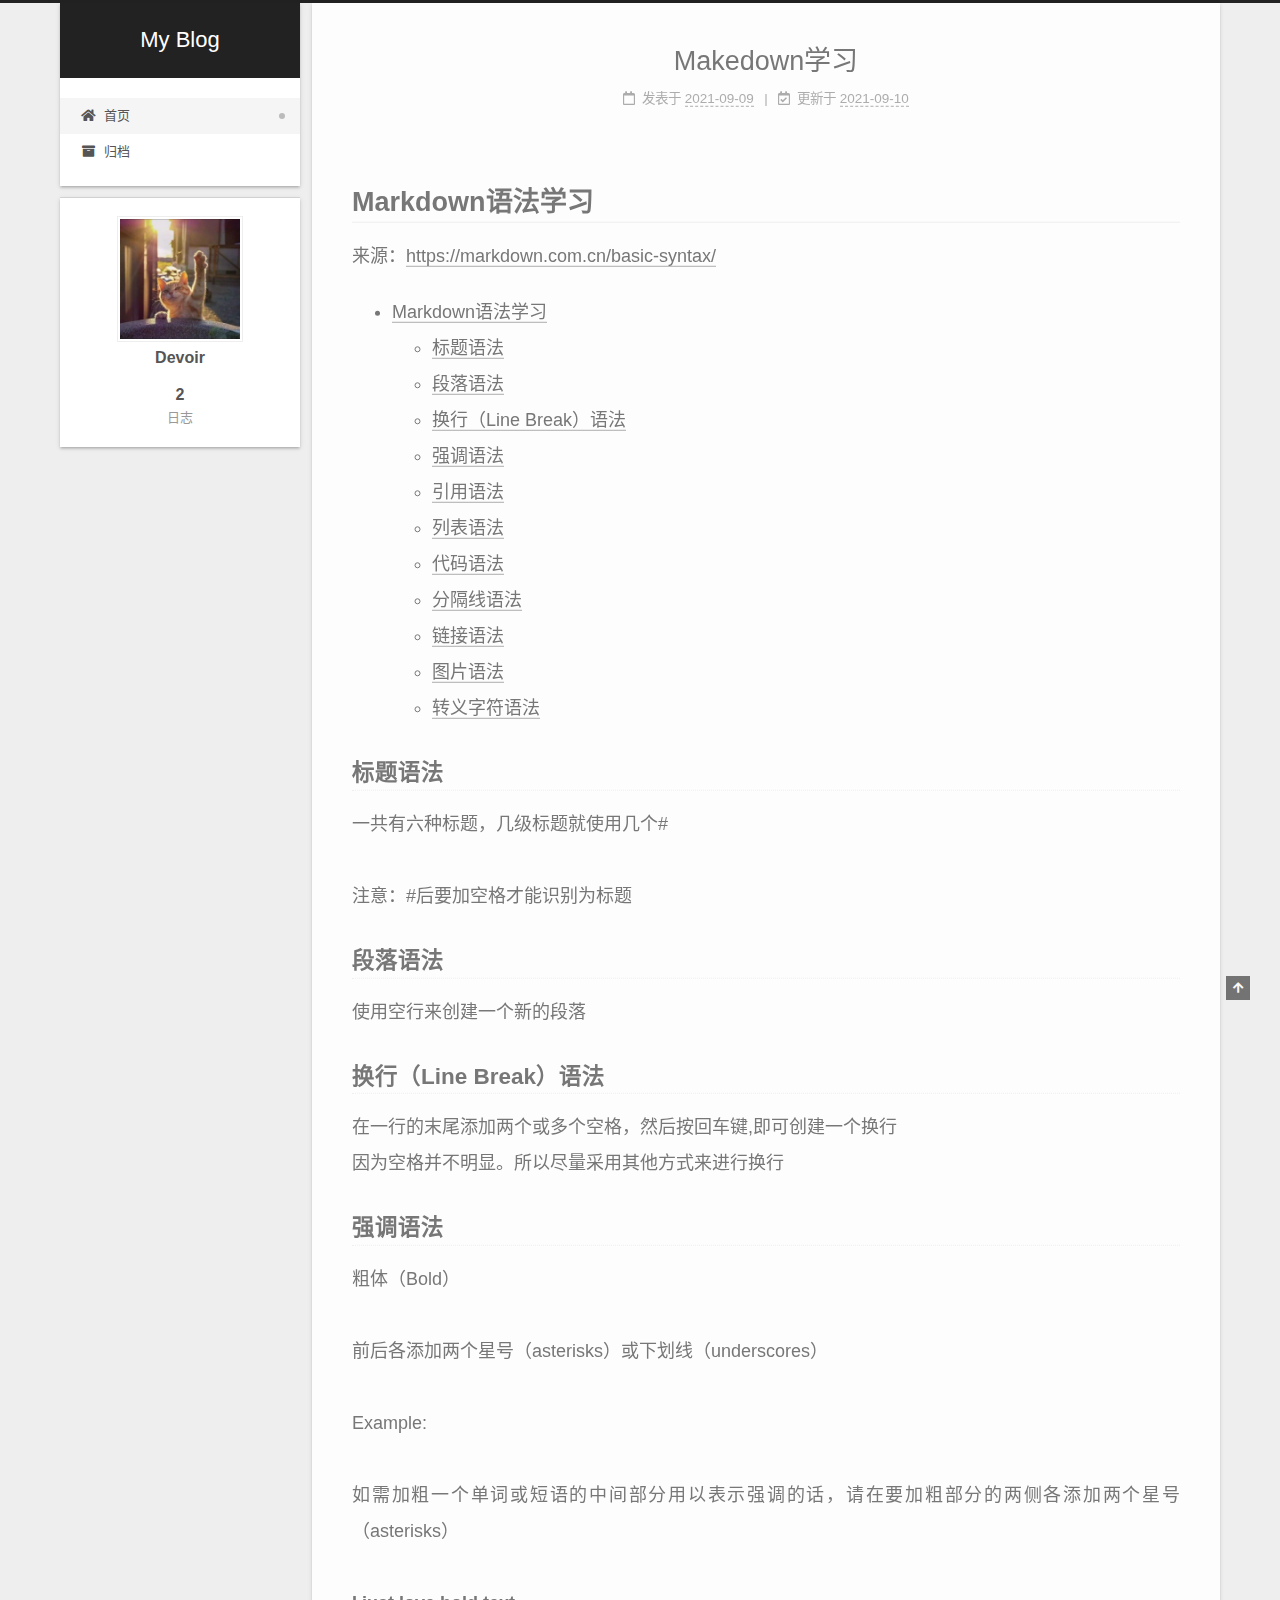
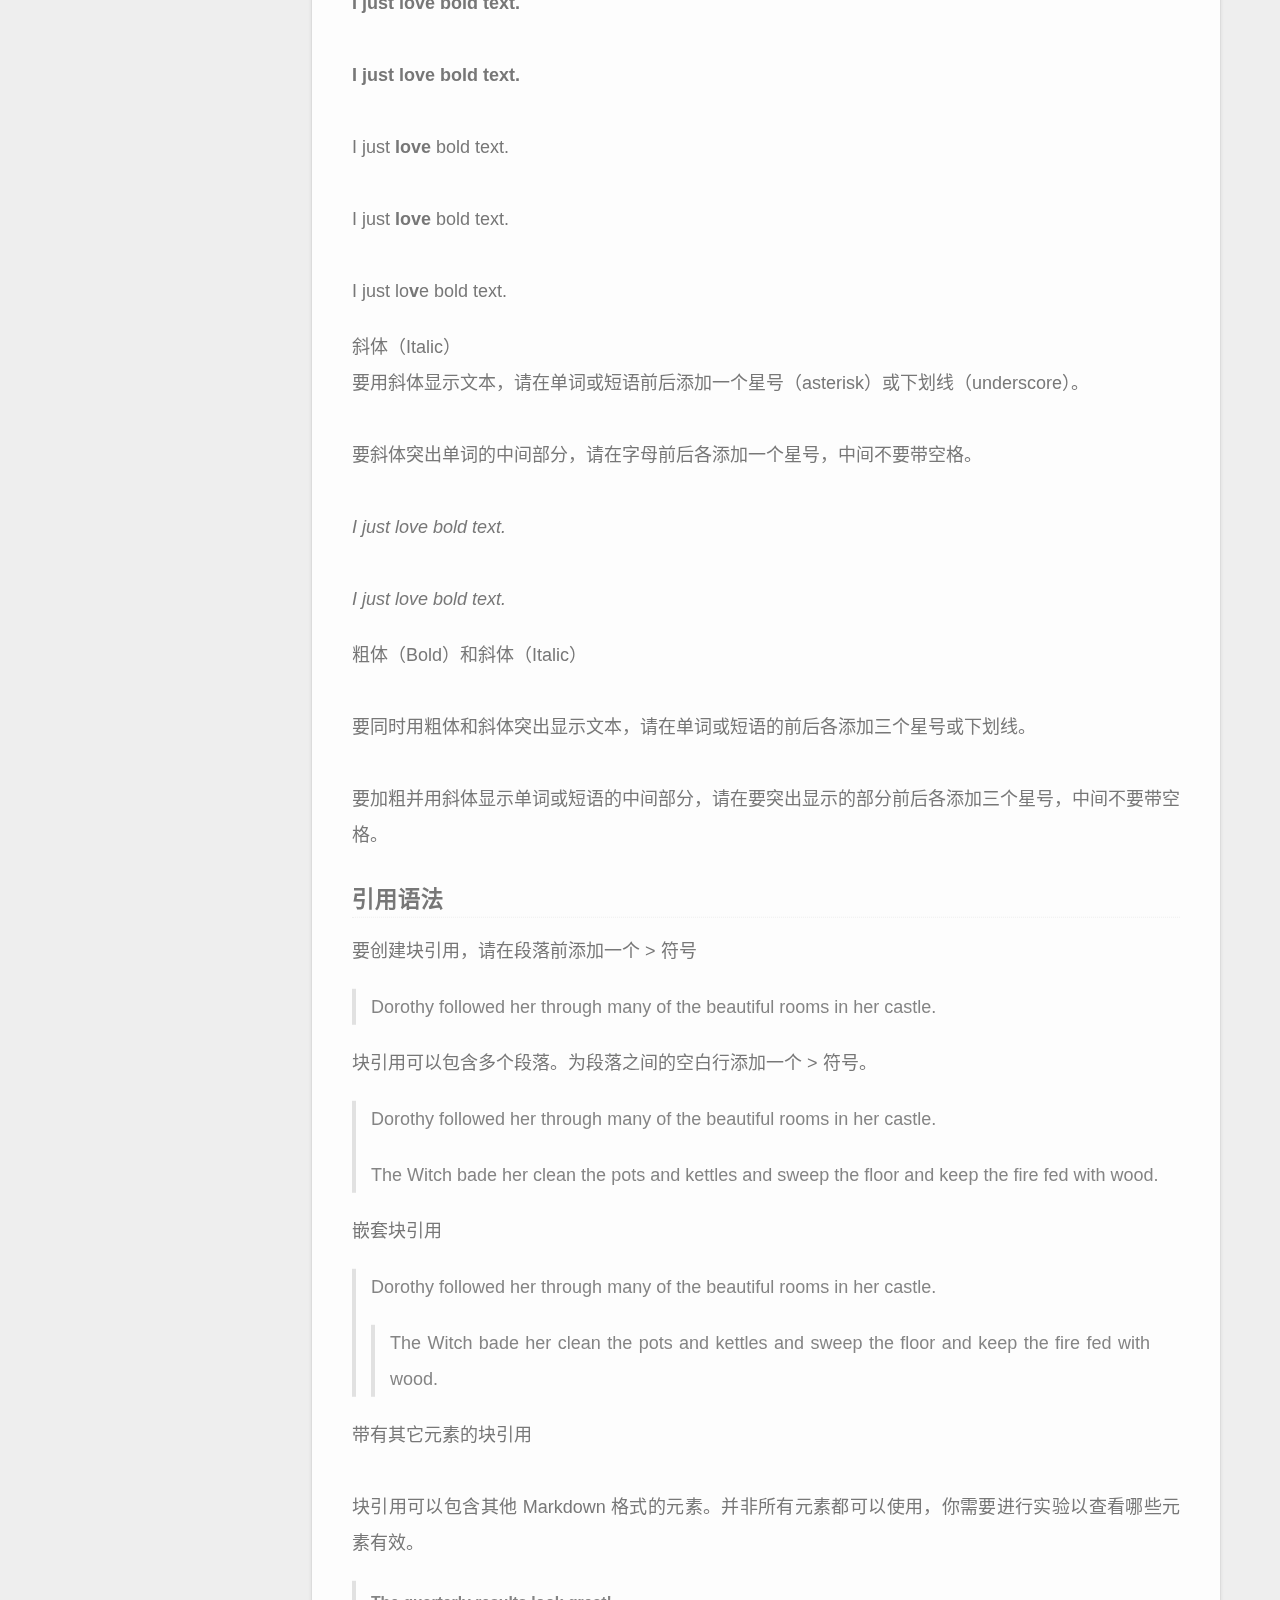
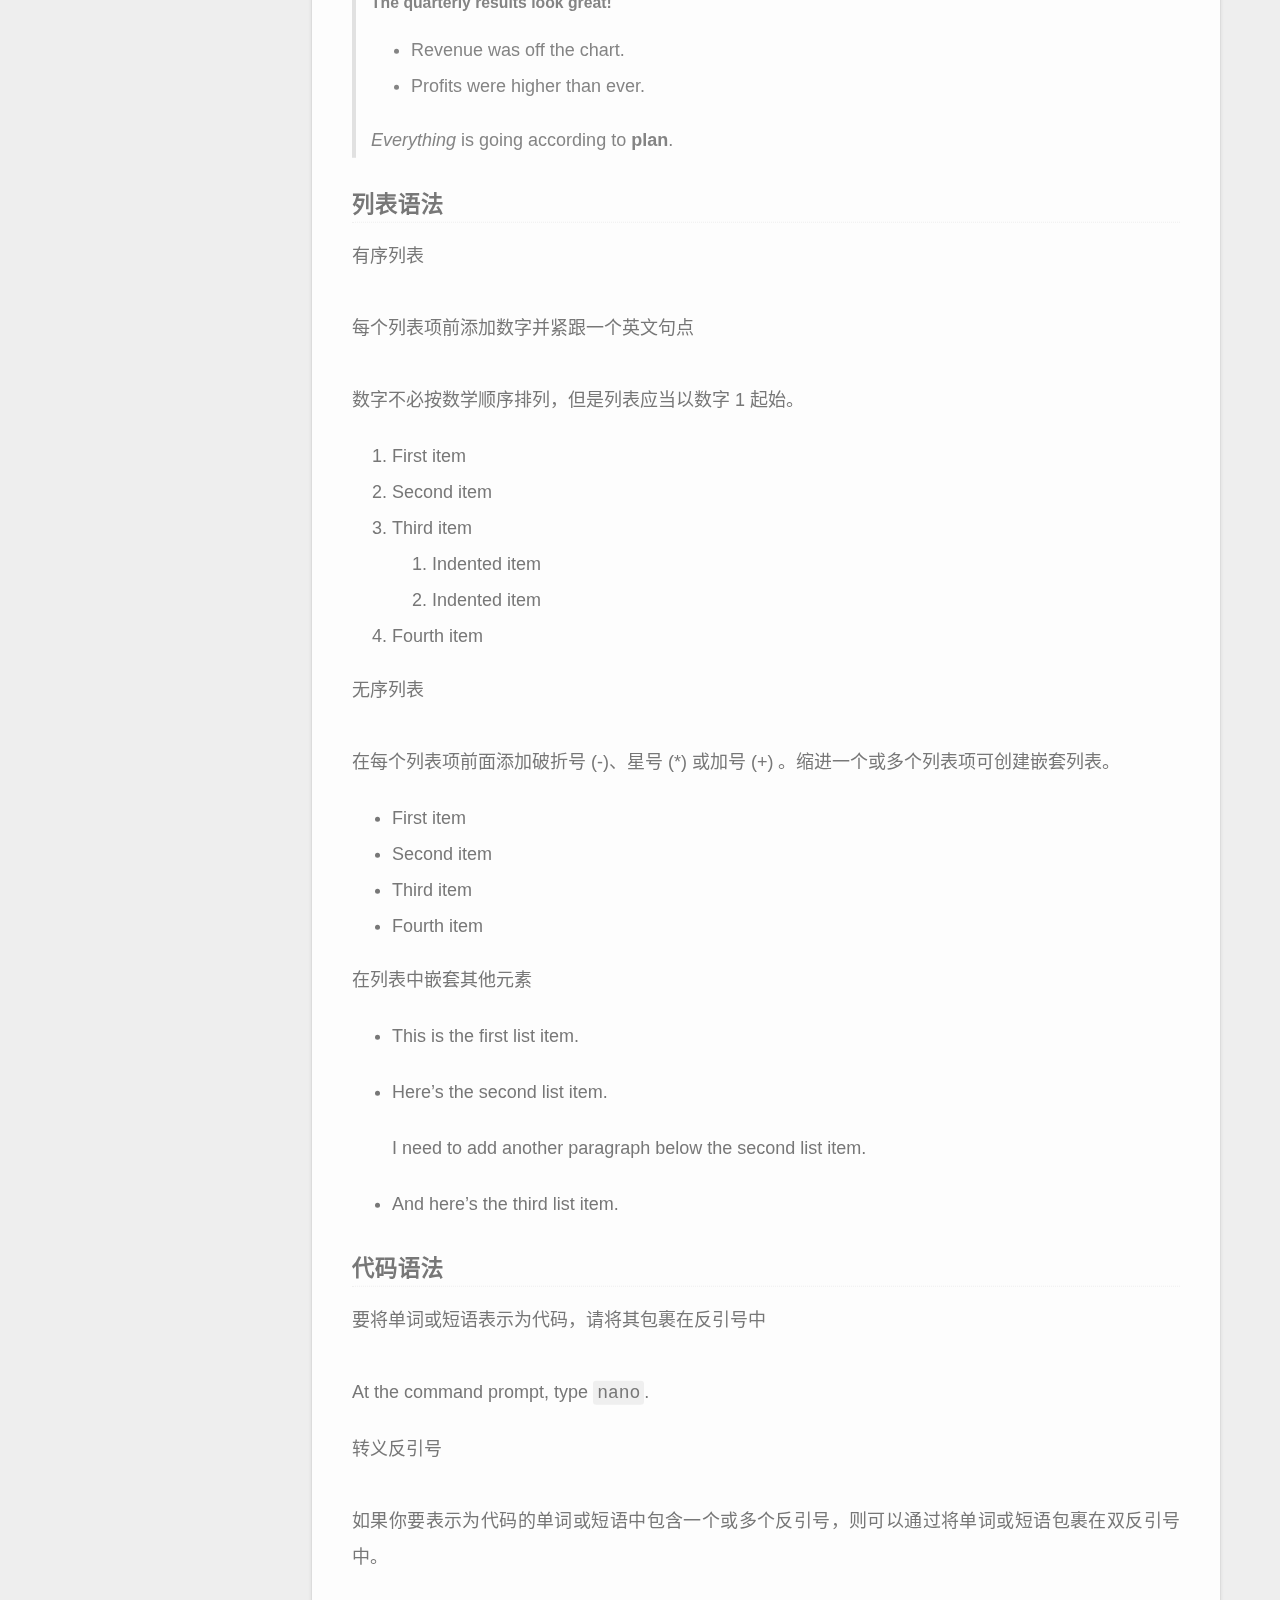
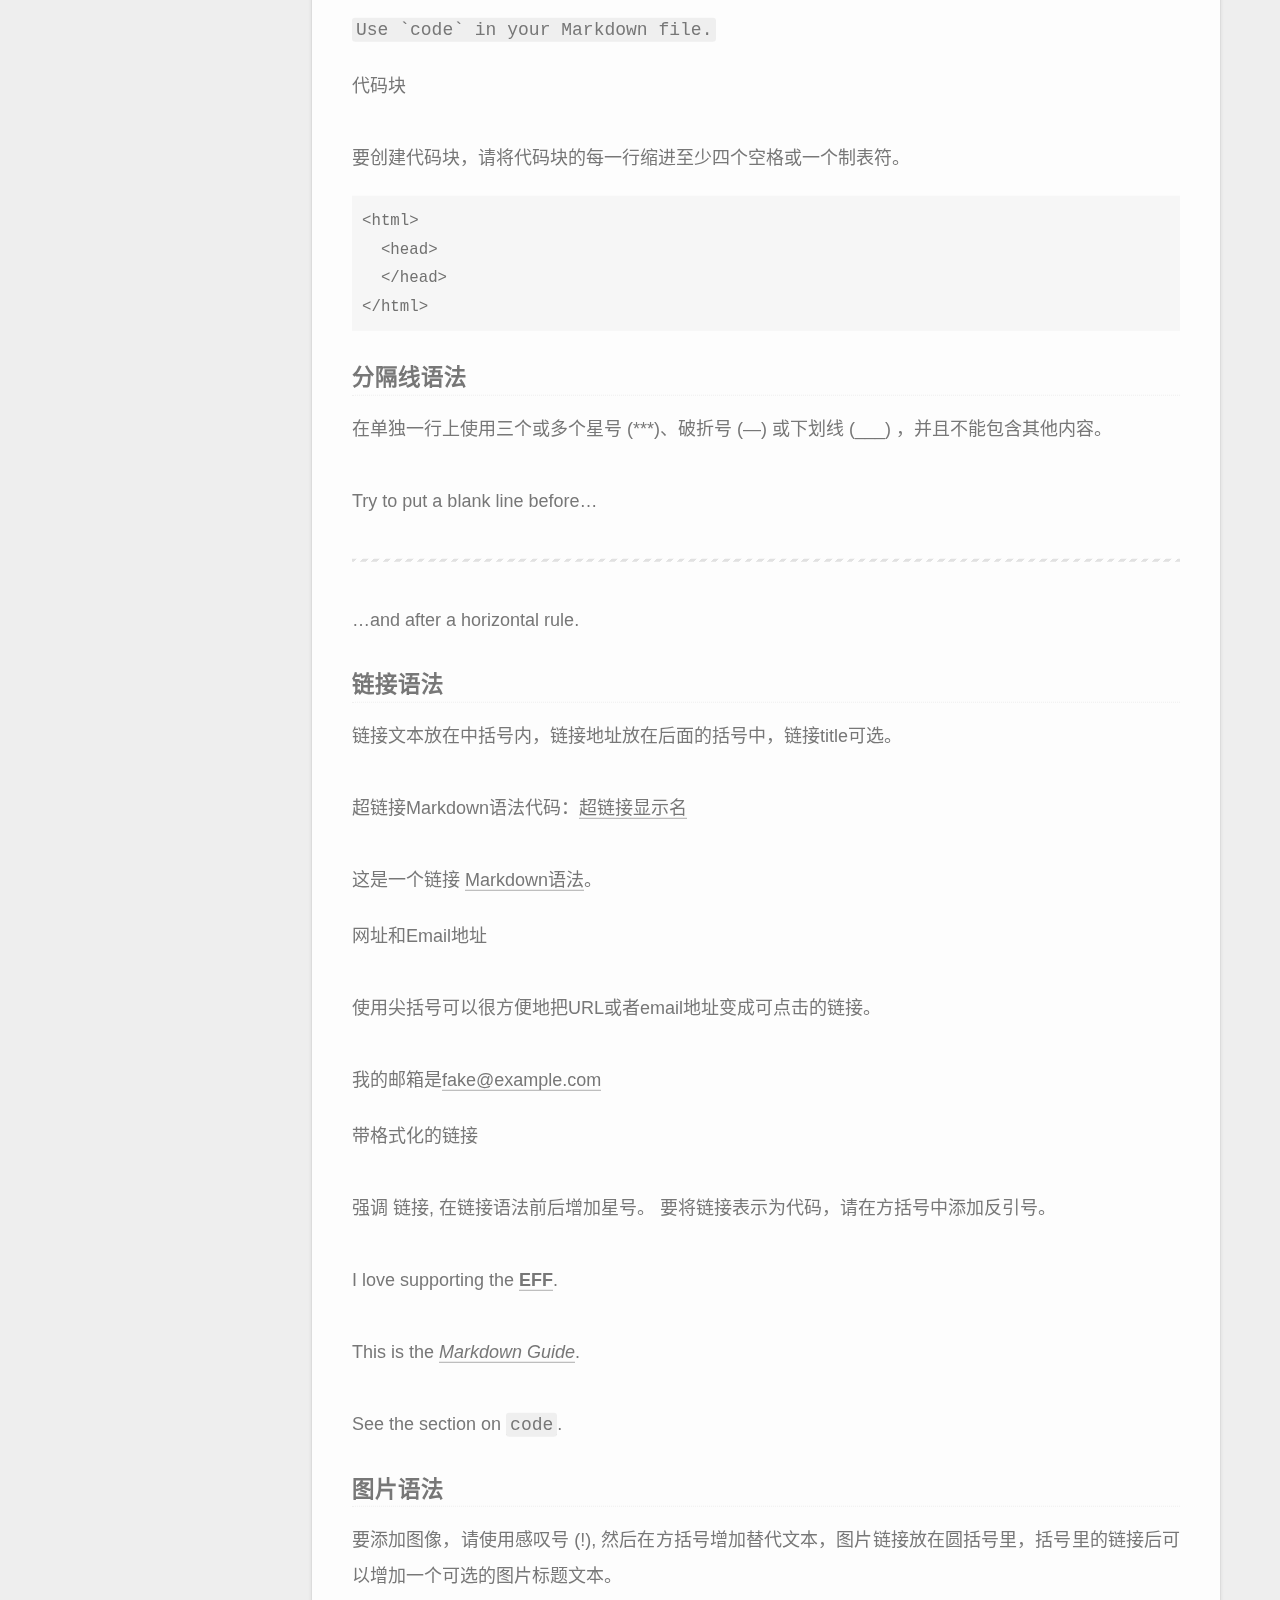
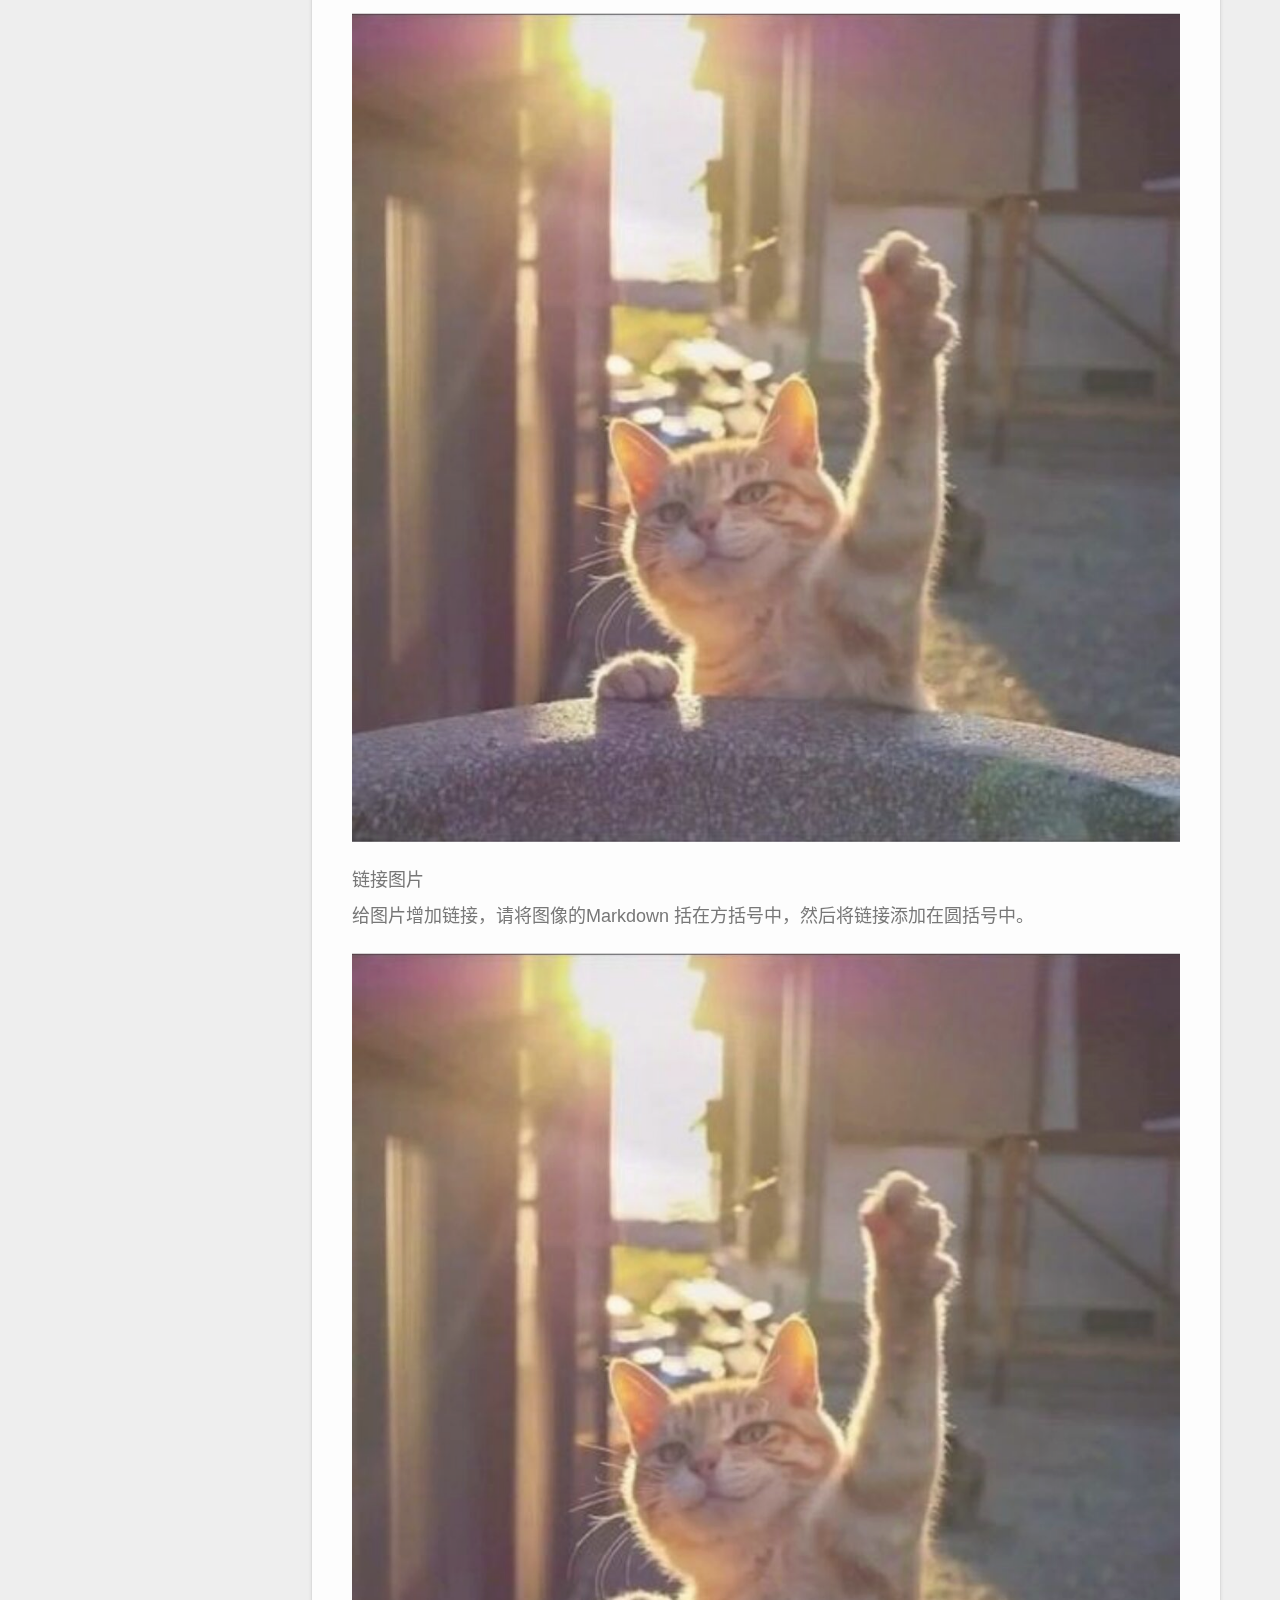
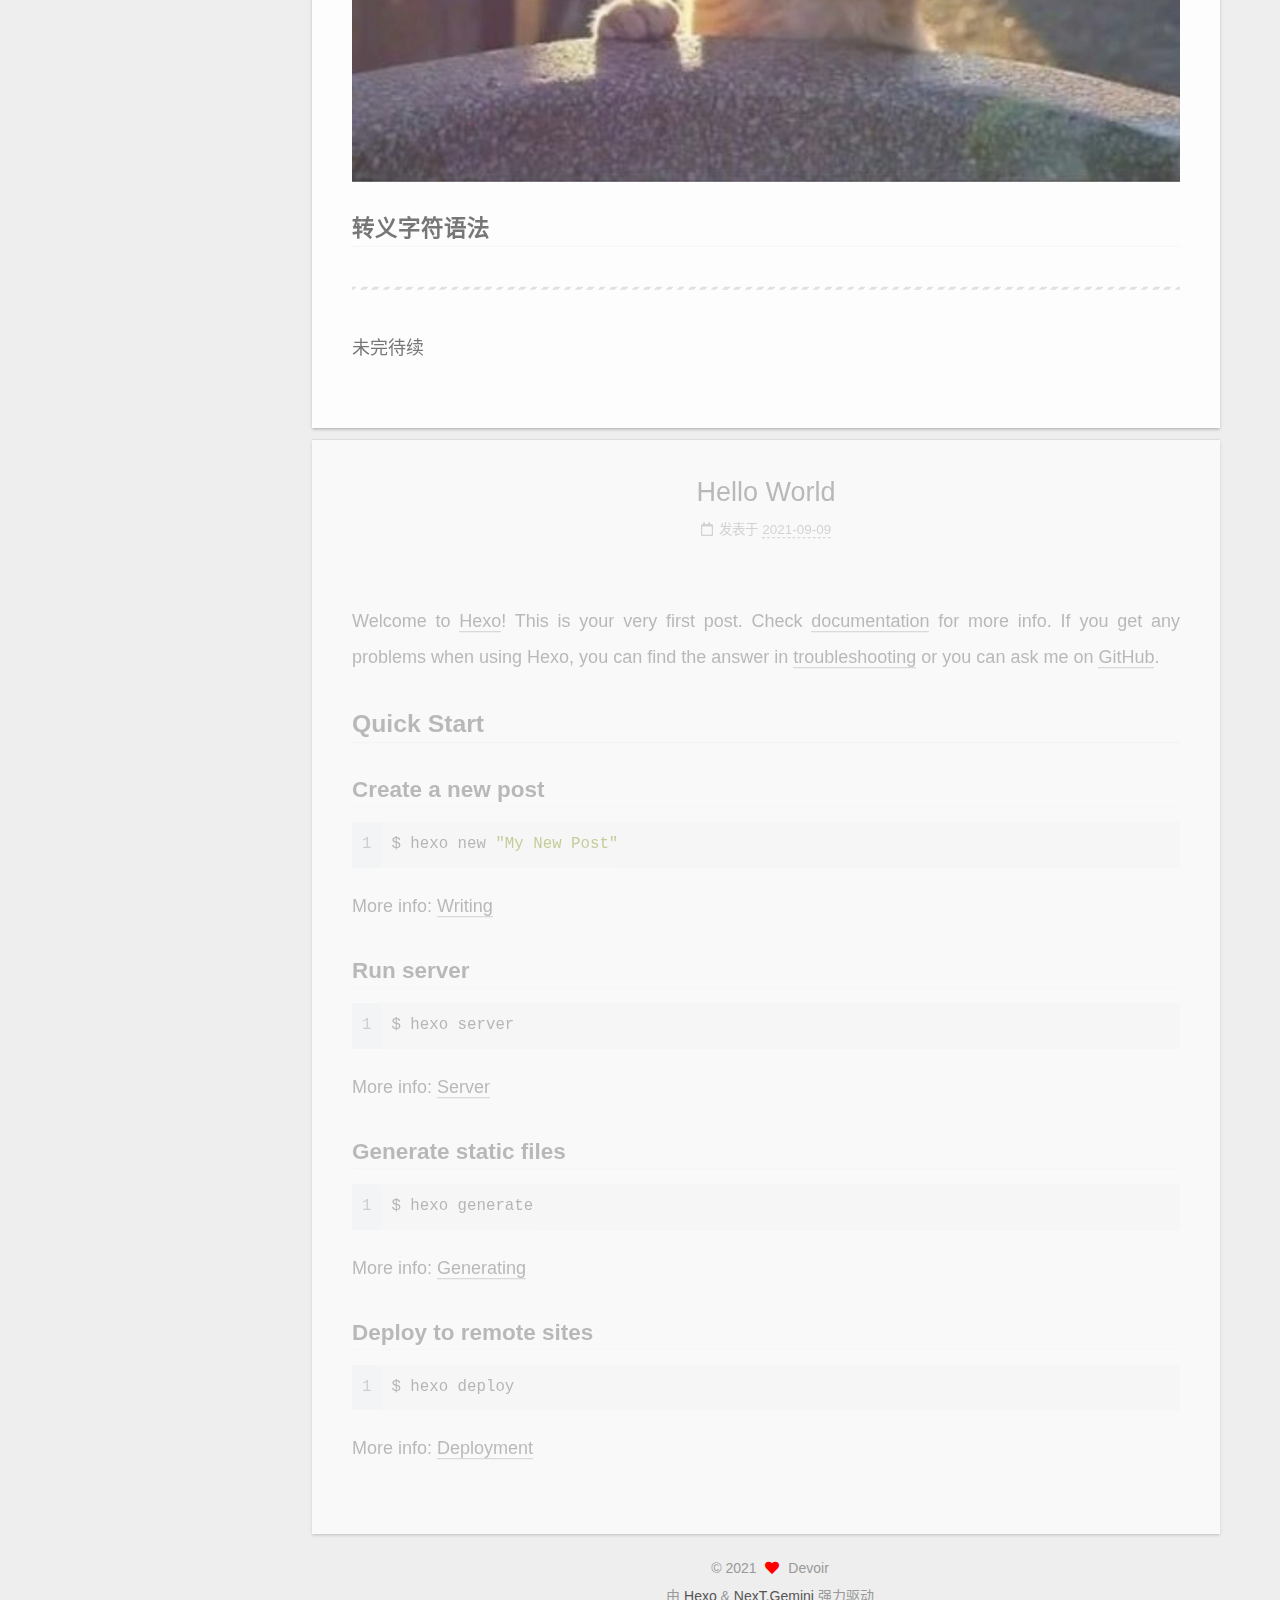
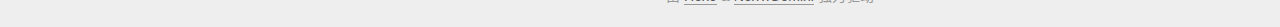
<file: index.html>
<!DOCTYPE html>
<html lang="zh-CN">
<head>
  <meta charset="UTF-8">
<meta name="viewport" content="width=device-width, initial-scale=1, maximum-scale=2">
<meta name="theme-color" content="#222">
<meta name="generator" content="Hexo 5.4.0">
  <link rel="apple-touch-icon" sizes="180x180" href="/images/apple-touch-icon-next.png">
  <link rel="icon" type="image/png" sizes="32x32" href="/images/favicon-32x32-next.png">
  <link rel="icon" type="image/png" sizes="16x16" href="/images/favicon-16x16-next.png">
  <link rel="mask-icon" href="/images/logo.svg" color="#222">

<link rel="stylesheet" href="/css/main.css">


<link rel="stylesheet" href="/lib/font-awesome/css/all.min.css">

<script id="hexo-configurations">
    var NexT = window.NexT || {};
    var CONFIG = {"hostname":"example.com","root":"/","scheme":"Gemini","version":"7.8.0","exturl":false,"sidebar":{"position":"left","display":"post","padding":18,"offset":12,"onmobile":false},"copycode":{"enable":false,"show_result":false,"style":null},"back2top":{"enable":true,"sidebar":false,"scrollpercent":false},"bookmark":{"enable":false,"color":"#222","save":"auto"},"fancybox":false,"mediumzoom":false,"lazyload":false,"pangu":false,"comments":{"style":"tabs","active":null,"storage":true,"lazyload":false,"nav":null},"algolia":{"hits":{"per_page":10},"labels":{"input_placeholder":"Search for Posts","hits_empty":"We didn't find any results for the search: ${query}","hits_stats":"${hits} results found in ${time} ms"}},"localsearch":{"enable":false,"trigger":"auto","top_n_per_article":1,"unescape":false,"preload":false},"motion":{"enable":true,"async":false,"transition":{"post_block":"fadeIn","post_header":"slideDownIn","post_body":"slideDownIn","coll_header":"slideLeftIn","sidebar":"slideUpIn"}}};
  </script>

  <meta property="og:type" content="website">
<meta property="og:title" content="My Blog">
<meta property="og:url" content="http://example.com/index.html">
<meta property="og:site_name" content="My Blog">
<meta property="og:locale" content="zh_CN">
<meta property="article:author" content="Devoir">
<meta name="twitter:card" content="summary">

<link rel="canonical" href="http://example.com/">


<script id="page-configurations">
  // https://hexo.io/docs/variables.html
  CONFIG.page = {
    sidebar: "",
    isHome : true,
    isPost : false,
    lang   : 'zh-CN'
  };
</script>

  <title>My Blog</title>
  






  <noscript>
  <style>
  .use-motion .brand,
  .use-motion .menu-item,
  .sidebar-inner,
  .use-motion .post-block,
  .use-motion .pagination,
  .use-motion .comments,
  .use-motion .post-header,
  .use-motion .post-body,
  .use-motion .collection-header { opacity: initial; }

  .use-motion .site-title,
  .use-motion .site-subtitle {
    opacity: initial;
    top: initial;
  }

  .use-motion .logo-line-before i { left: initial; }
  .use-motion .logo-line-after i { right: initial; }
  </style>
</noscript>

</head>

<body itemscope itemtype="http://schema.org/WebPage">
  <div class="container use-motion">
    <div class="headband"></div>

    <header class="header" itemscope itemtype="http://schema.org/WPHeader">
      <div class="header-inner"><div class="site-brand-container">
  <div class="site-nav-toggle">
    <div class="toggle" aria-label="切换导航栏">
      <span class="toggle-line toggle-line-first"></span>
      <span class="toggle-line toggle-line-middle"></span>
      <span class="toggle-line toggle-line-last"></span>
    </div>
  </div>

  <div class="site-meta">

    <a href="/" class="brand" rel="start">
      <span class="logo-line-before"><i></i></span>
      <h1 class="site-title">My Blog</h1>
      <span class="logo-line-after"><i></i></span>
    </a>
  </div>

  <div class="site-nav-right">
    <div class="toggle popup-trigger">
    </div>
  </div>
</div>




<nav class="site-nav">
  <ul id="menu" class="main-menu menu">
        <li class="menu-item menu-item-home">

    <a href="/" rel="section"><i class="fa fa-home fa-fw"></i>首页</a>

  </li>
        <li class="menu-item menu-item-archives">

    <a href="/archives/" rel="section"><i class="fa fa-archive fa-fw"></i>归档</a>

  </li>
  </ul>
</nav>




</div>
    </header>

    
  <div class="back-to-top">
    <i class="fa fa-arrow-up"></i>
    <span>0%</span>
  </div>


    <main class="main">
      <div class="main-inner">
        <div class="content-wrap">
          

          <div class="content index posts-expand">
            
      
  
  
  <article itemscope itemtype="http://schema.org/Article" class="post-block" lang="zh-CN">
    <link itemprop="mainEntityOfPage" href="http://example.com/2021/09/09/Makedown%E5%AD%A6%E4%B9%A0/">

    <span hidden itemprop="author" itemscope itemtype="http://schema.org/Person">
      <meta itemprop="image" content="/images/avatar.png">
      <meta itemprop="name" content="Devoir">
      <meta itemprop="description" content="">
    </span>

    <span hidden itemprop="publisher" itemscope itemtype="http://schema.org/Organization">
      <meta itemprop="name" content="My Blog">
    </span>
      <header class="post-header">
        <h2 class="post-title" itemprop="name headline">
          
            <a href="/2021/09/09/Makedown%E5%AD%A6%E4%B9%A0/" class="post-title-link" itemprop="url">Makedown学习</a>
        </h2>

        <div class="post-meta">
            <span class="post-meta-item">
              <span class="post-meta-item-icon">
                <i class="far fa-calendar"></i>
              </span>
              <span class="post-meta-item-text">发表于</span>

              <time title="创建时间：2021-09-09 21:27:56" itemprop="dateCreated datePublished" datetime="2021-09-09T21:27:56+08:00">2021-09-09</time>
            </span>
              <span class="post-meta-item">
                <span class="post-meta-item-icon">
                  <i class="far fa-calendar-check"></i>
                </span>
                <span class="post-meta-item-text">更新于</span>
                <time title="修改时间：2021-09-10 09:38:24" itemprop="dateModified" datetime="2021-09-10T09:38:24+08:00">2021-09-10</time>
              </span>

          

        </div>
      </header>

    
    
    
    <div class="post-body" itemprop="articleBody">

      
          <h1 id="Markdown语法学习"><a href="#Markdown语法学习" class="headerlink" title="Markdown语法学习"></a>Markdown语法学习</h1><p>来源：<a target="_blank" rel="noopener" href="https://markdown.com.cn/basic-syntax/">https://markdown.com.cn/basic-syntax/</a></p>
<ul>
<li><a href="#markdown%E8%AF%AD%E6%B3%95%E5%AD%A6%E4%B9%A0">Markdown语法学习</a><ul>
<li><a href="#%E6%A0%87%E9%A2%98%E8%AF%AD%E6%B3%95">标题语法</a></li>
<li><a href="#%E6%AE%B5%E8%90%BD%E8%AF%AD%E6%B3%95">段落语法</a></li>
<li><a href="#%E6%8D%A2%E8%A1%8Cline-break%E8%AF%AD%E6%B3%95">换行（Line Break）语法</a></li>
<li><a href="#%E5%BC%BA%E8%B0%83%E8%AF%AD%E6%B3%95">强调语法</a></li>
<li><a href="#%E5%BC%95%E7%94%A8%E8%AF%AD%E6%B3%95">引用语法</a></li>
<li><a href="#%E5%88%97%E8%A1%A8%E8%AF%AD%E6%B3%95">列表语法</a></li>
<li><a href="#%E4%BB%A3%E7%A0%81%E8%AF%AD%E6%B3%95">代码语法</a></li>
<li><a href="#%E5%88%86%E9%9A%94%E7%BA%BF%E8%AF%AD%E6%B3%95">分隔线语法</a></li>
<li><a href="#%E9%93%BE%E6%8E%A5%E8%AF%AD%E6%B3%95">链接语法</a></li>
<li><a href="#%E5%9B%BE%E7%89%87%E8%AF%AD%E6%B3%95">图片语法</a></li>
<li><a href="#%E8%BD%AC%E4%B9%89%E5%AD%97%E7%AC%A6%E8%AF%AD%E6%B3%95">转义字符语法</a></li>
</ul>
</li>
</ul>
<h3 id="标题语法"><a href="#标题语法" class="headerlink" title="标题语法"></a>标题语法</h3><p>一共有六种标题，几级标题就使用几个#<br><br>注意：#后要加空格才能识别为标题</p>
<h3 id="段落语法"><a href="#段落语法" class="headerlink" title="段落语法"></a>段落语法</h3><p>使用空行来创建一个新的段落</p>
<h3 id="换行（Line-Break）语法"><a href="#换行（Line-Break）语法" class="headerlink" title="换行（Line Break）语法"></a>换行（Line Break）语法</h3><p>在一行的末尾添加两个或多个空格，然后按回车键,即可创建一个换行<br>因为空格并不明显。所以尽量采用其他方式来进行换行</p>
<h3 id="强调语法"><a href="#强调语法" class="headerlink" title="强调语法"></a>强调语法</h3><p>粗体（Bold）<br><br>前后各添加两个星号（asterisks）或下划线（underscores）<br><br>Example:<br><br>如需加粗一个单词或短语的中间部分用以表示强调的话，请在要加粗部分的两侧各添加两个星号（asterisks）<br><br><strong>I just love bold text.</strong><br><br><strong>I just love bold text.</strong><br><br>I just <strong>love</strong> bold text.<br><br>I just <strong>love</strong> bold text.<br><br>I just lo<strong>v</strong>e bold text.<br></p>
<p>斜体（Italic）<br>要用斜体显示文本，请在单词或短语前后添加一个星号（asterisk）或下划线（underscore）。<br><br>要斜体突出单词的中间部分，请在字母前后各添加一个星号，中间不要带空格。<br><br><em>I just love bold text.</em><br><br><em>I just love bold text.</em><br></p>
<p>粗体（Bold）和斜体（Italic）<br><br>要同时用粗体和斜体突出显示文本，请在单词或短语的前后各添加三个星号或下划线。<br><br>要加粗并用斜体显示单词或短语的中间部分，请在要突出显示的部分前后各添加三个星号，中间不要带空格。<br></p>
<h3 id="引用语法"><a href="#引用语法" class="headerlink" title="引用语法"></a>引用语法</h3><p>要创建块引用，请在段落前添加一个 &gt; 符号<br></p>
<blockquote>
<p>Dorothy followed her through many of the beautiful rooms in her castle.<br></p>
</blockquote>
<p>块引用可以包含多个段落。为段落之间的空白行添加一个 &gt; 符号。<br></p>
<blockquote>
<p>Dorothy followed her through many of the beautiful rooms in her castle.</p>
<p>The Witch bade her clean the pots and kettles and sweep the floor and keep the fire fed with wood.</p>
</blockquote>
<p>嵌套块引用</p>
<blockquote>
<p>Dorothy followed her through many of the beautiful rooms in her castle.</p>
<blockquote>
<p>The Witch bade her clean the pots and kettles and sweep the floor and keep the fire fed with wood.</p>
</blockquote>
</blockquote>
<p>带有其它元素的块引用<br><br>块引用可以包含其他 Markdown 格式的元素。并非所有元素都可以使用，你需要进行实验以查看哪些元素有效。</p>
<blockquote>
<h6 id="The-quarterly-results-look-great"><a href="#The-quarterly-results-look-great" class="headerlink" title="The quarterly results look great!"></a>The quarterly results look great!</h6><ul>
<li>Revenue was off the chart.</li>
<li>Profits were higher than ever.</li>
</ul>
<p> <em>Everything</em> is going according to <strong>plan</strong>.</p>
</blockquote>
<h3 id="列表语法"><a href="#列表语法" class="headerlink" title="列表语法"></a>列表语法</h3><p>有序列表<br><br>每个列表项前添加数字并紧跟一个英文句点<br><br>数字不必按数学顺序排列，但是列表应当以数字 1 起始。<br></p>
<ol>
<li>First item</li>
<li>Second item</li>
<li>Third item<ol>
<li>Indented item</li>
<li>Indented item</li>
</ol>
</li>
<li>Fourth item</li>
</ol>
<p>无序列表<br><br>在每个列表项前面添加破折号 (-)、星号 (*) 或加号 (+) 。缩进一个或多个列表项可创建嵌套列表。<br></p>
<ul>
<li>First item</li>
<li>Second item</li>
<li>Third item</li>
<li>Fourth item</li>
</ul>
<p>在列表中嵌套其他元素</p>
<ul>
<li><p>  This is the first list item.</p>
</li>
<li><p>Here’s the second list item.</p>
<p>  I need to add another paragraph below the second list item.</p>
</li>
<li><p>  And here’s the third list item.</p>
</li>
</ul>
<h3 id="代码语法"><a href="#代码语法" class="headerlink" title="代码语法"></a>代码语法</h3><p>要将单词或短语表示为代码，请将其包裹在反引号中<br><br>At the command prompt, type <code>nano</code>.<br></p>
<p>转义反引号<br><br>如果你要表示为代码的单词或短语中包含一个或多个反引号，则可以通过将单词或短语包裹在双反引号中。<br><br><code>Use `code` in your Markdown file.</code></p>
<p>代码块<br><br>要创建代码块，请将代码块的每一行缩进至少四个空格或一个制表符。<br></p>
<pre><code>&lt;html&gt;
  &lt;head&gt;
  &lt;/head&gt;
&lt;/html&gt;
</code></pre>
<h3 id="分隔线语法"><a href="#分隔线语法" class="headerlink" title="分隔线语法"></a>分隔线语法</h3><p>在单独一行上使用三个或多个星号 (***)、破折号 (—) 或下划线 (___) ，并且不能包含其他内容。<br><br>Try to put a blank line before…</p>
<hr>
<p>…and after a horizontal rule.</p>
<h3 id="链接语法"><a href="#链接语法" class="headerlink" title="链接语法"></a>链接语法</h3><p>链接文本放在中括号内，链接地址放在后面的括号中，链接title可选。<br><br>超链接Markdown语法代码：<a href="%E8%B6%85%E9%93%BE%E6%8E%A5%E5%9C%B0%E5%9D%80" title="超链接title">超链接显示名</a><br><br>这是一个链接 <a target="_blank" rel="noopener" href="https://markdown.com.cn/" title="最好的Markdown语法教程">Markdown语法</a>。<br></p>
<p>网址和Email地址<br><br>使用尖括号可以很方便地把URL或者email地址变成可点击的链接。<br><br>我的邮箱是<a href="mailto:&#x66;&#x61;&#x6b;&#101;&#x40;&#101;&#x78;&#x61;&#x6d;&#112;&#x6c;&#x65;&#46;&#99;&#111;&#109;">&#x66;&#x61;&#x6b;&#101;&#x40;&#101;&#x78;&#x61;&#x6d;&#112;&#x6c;&#x65;&#46;&#99;&#111;&#109;</a></p>
<p>带格式化的链接<br><br>强调 链接, 在链接语法前后增加星号。 要将链接表示为代码，请在方括号中添加反引号。<br><br>I love supporting the <strong><a target="_blank" rel="noopener" href="https://eff.org/">EFF</a></strong>.<br><br>This is the <em><a target="_blank" rel="noopener" href="https://www.markdownguide.org/">Markdown Guide</a></em>.<br><br>See the section on <a href="#code"><code>code</code></a>.<br></p>
<h3 id="图片语法"><a href="#图片语法" class="headerlink" title="图片语法"></a>图片语法</h3><p>要添加图像，请使用感叹号 (!), 然后在方括号增加替代文本，图片链接放在圆括号里，括号里的链接后可以增加一个可选的图片标题文本。<br></p>
<p><img src="../images/avatar.jpg" alt="这是图片" title="头像"></p>
<p>链接图片<br>给图片增加链接，请将图像的Markdown 括在方括号中，然后将链接添加在圆括号中。</p>
<p><a target="_blank" rel="noopener" href="https://markdown.com.cn/"><img src="../images/avatar.jpg" alt="沙漠中的岩石图片" title="Shiprock"></a></p>
<h3 id="转义字符语法"><a href="#转义字符语法" class="headerlink" title="转义字符语法"></a>转义字符语法</h3><hr>
<p>未完待续</p>

      
    </div>

    
    
    
      <footer class="post-footer">
        <div class="post-eof"></div>
      </footer>
  </article>
  
  
  

      
  
  
  <article itemscope itemtype="http://schema.org/Article" class="post-block" lang="zh-CN">
    <link itemprop="mainEntityOfPage" href="http://example.com/2021/09/09/hello-world/">

    <span hidden itemprop="author" itemscope itemtype="http://schema.org/Person">
      <meta itemprop="image" content="/images/avatar.png">
      <meta itemprop="name" content="Devoir">
      <meta itemprop="description" content="">
    </span>

    <span hidden itemprop="publisher" itemscope itemtype="http://schema.org/Organization">
      <meta itemprop="name" content="My Blog">
    </span>
      <header class="post-header">
        <h2 class="post-title" itemprop="name headline">
          
            <a href="/2021/09/09/hello-world/" class="post-title-link" itemprop="url">Hello World</a>
        </h2>

        <div class="post-meta">
            <span class="post-meta-item">
              <span class="post-meta-item-icon">
                <i class="far fa-calendar"></i>
              </span>
              <span class="post-meta-item-text">发表于</span>

              <time title="创建时间：2021-09-09 12:14:54" itemprop="dateCreated datePublished" datetime="2021-09-09T12:14:54+08:00">2021-09-09</time>
            </span>

          

        </div>
      </header>

    
    
    
    <div class="post-body" itemprop="articleBody">

      
          <p>Welcome to <a target="_blank" rel="noopener" href="https://hexo.io/">Hexo</a>! This is your very first post. Check <a target="_blank" rel="noopener" href="https://hexo.io/docs/">documentation</a> for more info. If you get any problems when using Hexo, you can find the answer in <a target="_blank" rel="noopener" href="https://hexo.io/docs/troubleshooting.html">troubleshooting</a> or you can ask me on <a target="_blank" rel="noopener" href="https://github.com/hexojs/hexo/issues">GitHub</a>.</p>
<h2 id="Quick-Start"><a href="#Quick-Start" class="headerlink" title="Quick Start"></a>Quick Start</h2><h3 id="Create-a-new-post"><a href="#Create-a-new-post" class="headerlink" title="Create a new post"></a>Create a new post</h3><figure class="highlight bash"><table><tr><td class="gutter"><pre><span class="line">1</span><br></pre></td><td class="code"><pre><span class="line">$ hexo new <span class="string">&quot;My New Post&quot;</span></span><br></pre></td></tr></table></figure>

<p>More info: <a target="_blank" rel="noopener" href="https://hexo.io/docs/writing.html">Writing</a></p>
<h3 id="Run-server"><a href="#Run-server" class="headerlink" title="Run server"></a>Run server</h3><figure class="highlight bash"><table><tr><td class="gutter"><pre><span class="line">1</span><br></pre></td><td class="code"><pre><span class="line">$ hexo server</span><br></pre></td></tr></table></figure>

<p>More info: <a target="_blank" rel="noopener" href="https://hexo.io/docs/server.html">Server</a></p>
<h3 id="Generate-static-files"><a href="#Generate-static-files" class="headerlink" title="Generate static files"></a>Generate static files</h3><figure class="highlight bash"><table><tr><td class="gutter"><pre><span class="line">1</span><br></pre></td><td class="code"><pre><span class="line">$ hexo generate</span><br></pre></td></tr></table></figure>

<p>More info: <a target="_blank" rel="noopener" href="https://hexo.io/docs/generating.html">Generating</a></p>
<h3 id="Deploy-to-remote-sites"><a href="#Deploy-to-remote-sites" class="headerlink" title="Deploy to remote sites"></a>Deploy to remote sites</h3><figure class="highlight bash"><table><tr><td class="gutter"><pre><span class="line">1</span><br></pre></td><td class="code"><pre><span class="line">$ hexo deploy</span><br></pre></td></tr></table></figure>

<p>More info: <a target="_blank" rel="noopener" href="https://hexo.io/docs/one-command-deployment.html">Deployment</a></p>

      
    </div>

    
    
    
      <footer class="post-footer">
        <div class="post-eof"></div>
      </footer>
  </article>
  
  
  


  



          </div>
          

<script>
  window.addEventListener('tabs:register', () => {
    let { activeClass } = CONFIG.comments;
    if (CONFIG.comments.storage) {
      activeClass = localStorage.getItem('comments_active') || activeClass;
    }
    if (activeClass) {
      let activeTab = document.querySelector(`a[href="#comment-${activeClass}"]`);
      if (activeTab) {
        activeTab.click();
      }
    }
  });
  if (CONFIG.comments.storage) {
    window.addEventListener('tabs:click', event => {
      if (!event.target.matches('.tabs-comment .tab-content .tab-pane')) return;
      let commentClass = event.target.classList[1];
      localStorage.setItem('comments_active', commentClass);
    });
  }
</script>

        </div>
          
  
  <div class="toggle sidebar-toggle">
    <span class="toggle-line toggle-line-first"></span>
    <span class="toggle-line toggle-line-middle"></span>
    <span class="toggle-line toggle-line-last"></span>
  </div>

  <aside class="sidebar">
    <div class="sidebar-inner">

      <ul class="sidebar-nav motion-element">
        <li class="sidebar-nav-toc">
          文章目录
        </li>
        <li class="sidebar-nav-overview">
          站点概览
        </li>
      </ul>

      <!--noindex-->
      <div class="post-toc-wrap sidebar-panel">
      </div>
      <!--/noindex-->

      <div class="site-overview-wrap sidebar-panel">
        <div class="site-author motion-element" itemprop="author" itemscope itemtype="http://schema.org/Person">
    <img class="site-author-image" itemprop="image" alt="Devoir"
      src="/images/avatar.png">
  <p class="site-author-name" itemprop="name">Devoir</p>
  <div class="site-description" itemprop="description"></div>
</div>
<div class="site-state-wrap motion-element">
  <nav class="site-state">
      <div class="site-state-item site-state-posts">
          <a href="/archives/">
        
          <span class="site-state-item-count">2</span>
          <span class="site-state-item-name">日志</span>
        </a>
      </div>
  </nav>
</div>



      </div>

    </div>
  </aside>
  <div id="sidebar-dimmer"></div>


      </div>
    </main>

    <footer class="footer">
      <div class="footer-inner">
        

        

<div class="copyright">
  
  &copy; 
  <span itemprop="copyrightYear">2021</span>
  <span class="with-love">
    <i class="fa fa-heart"></i>
  </span>
  <span class="author" itemprop="copyrightHolder">Devoir</span>
</div>
  <div class="powered-by">由 <a href="https://hexo.io/" class="theme-link" rel="noopener" target="_blank">Hexo</a> & <a href="https://theme-next.org/" class="theme-link" rel="noopener" target="_blank">NexT.Gemini</a> 强力驱动
  </div>

        








      </div>
    </footer>
  </div>

  
  <script src="/lib/anime.min.js"></script>
  <script src="/lib/velocity/velocity.min.js"></script>
  <script src="/lib/velocity/velocity.ui.min.js"></script>

<script src="/js/utils.js"></script>

<script src="/js/motion.js"></script>


<script src="/js/schemes/pisces.js"></script>


<script src="/js/next-boot.js"></script>




  















  

  

</body>
</html>
</file>
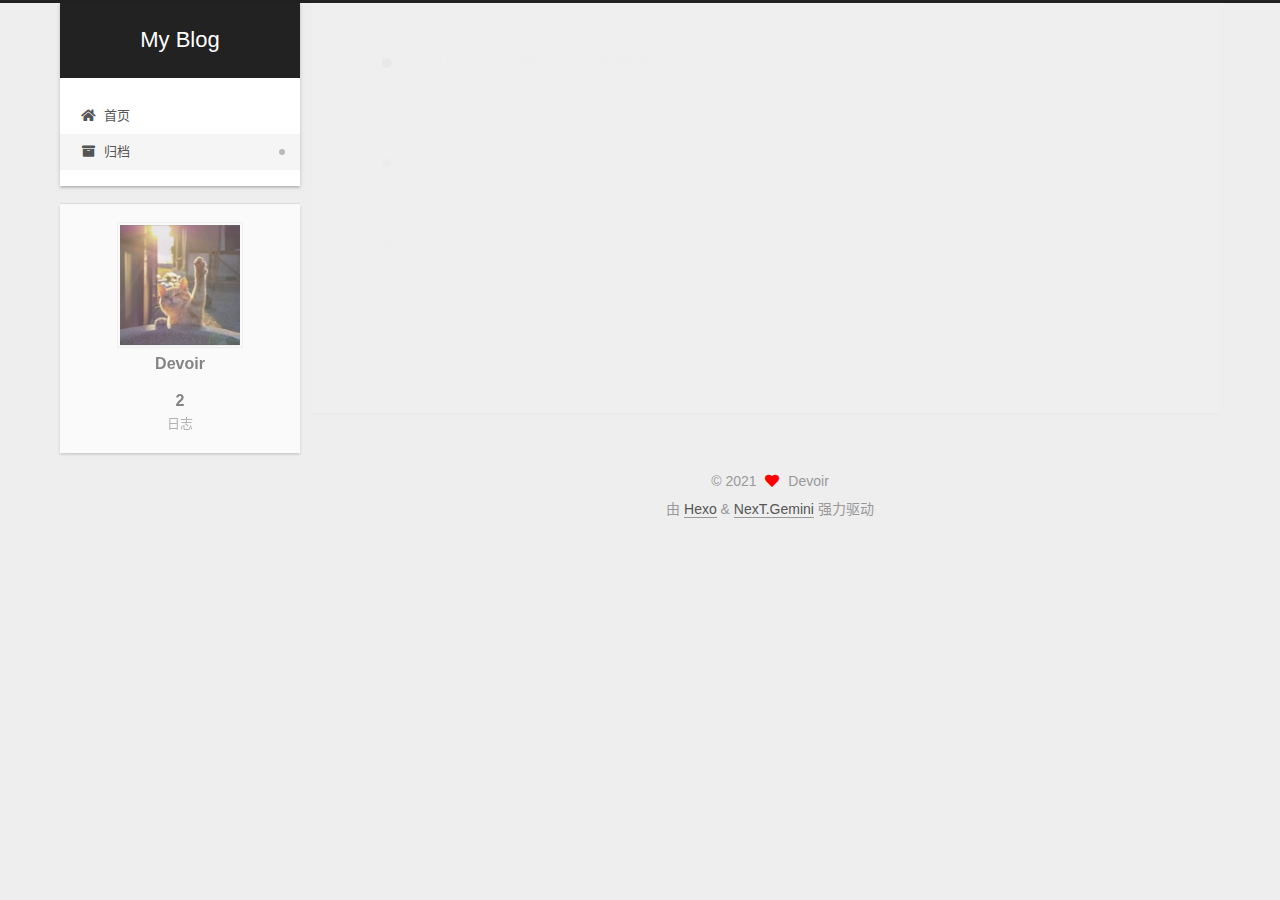
<file: archives/index.html>
<!DOCTYPE html>
<html lang="zh-CN">
<head>
  <meta charset="UTF-8">
<meta name="viewport" content="width=device-width, initial-scale=1, maximum-scale=2">
<meta name="theme-color" content="#222">
<meta name="generator" content="Hexo 5.4.0">
  <link rel="apple-touch-icon" sizes="180x180" href="/images/apple-touch-icon-next.png">
  <link rel="icon" type="image/png" sizes="32x32" href="/images/favicon-32x32-next.png">
  <link rel="icon" type="image/png" sizes="16x16" href="/images/favicon-16x16-next.png">
  <link rel="mask-icon" href="/images/logo.svg" color="#222">

<link rel="stylesheet" href="/css/main.css">


<link rel="stylesheet" href="/lib/font-awesome/css/all.min.css">

<script id="hexo-configurations">
    var NexT = window.NexT || {};
    var CONFIG = {"hostname":"example.com","root":"/","scheme":"Gemini","version":"7.8.0","exturl":false,"sidebar":{"position":"left","display":"post","padding":18,"offset":12,"onmobile":false},"copycode":{"enable":false,"show_result":false,"style":null},"back2top":{"enable":true,"sidebar":false,"scrollpercent":false},"bookmark":{"enable":false,"color":"#222","save":"auto"},"fancybox":false,"mediumzoom":false,"lazyload":false,"pangu":false,"comments":{"style":"tabs","active":null,"storage":true,"lazyload":false,"nav":null},"algolia":{"hits":{"per_page":10},"labels":{"input_placeholder":"Search for Posts","hits_empty":"We didn't find any results for the search: ${query}","hits_stats":"${hits} results found in ${time} ms"}},"localsearch":{"enable":false,"trigger":"auto","top_n_per_article":1,"unescape":false,"preload":false},"motion":{"enable":true,"async":false,"transition":{"post_block":"fadeIn","post_header":"slideDownIn","post_body":"slideDownIn","coll_header":"slideLeftIn","sidebar":"slideUpIn"}}};
  </script>

  <meta property="og:type" content="website">
<meta property="og:title" content="My Blog">
<meta property="og:url" content="http://example.com/archives/index.html">
<meta property="og:site_name" content="My Blog">
<meta property="og:locale" content="zh_CN">
<meta property="article:author" content="Devoir">
<meta name="twitter:card" content="summary">

<link rel="canonical" href="http://example.com/archives/">


<script id="page-configurations">
  // https://hexo.io/docs/variables.html
  CONFIG.page = {
    sidebar: "",
    isHome : false,
    isPost : false,
    lang   : 'zh-CN'
  };
</script>

  <title>归档 | My Blog</title>
  






  <noscript>
  <style>
  .use-motion .brand,
  .use-motion .menu-item,
  .sidebar-inner,
  .use-motion .post-block,
  .use-motion .pagination,
  .use-motion .comments,
  .use-motion .post-header,
  .use-motion .post-body,
  .use-motion .collection-header { opacity: initial; }

  .use-motion .site-title,
  .use-motion .site-subtitle {
    opacity: initial;
    top: initial;
  }

  .use-motion .logo-line-before i { left: initial; }
  .use-motion .logo-line-after i { right: initial; }
  </style>
</noscript>

</head>

<body itemscope itemtype="http://schema.org/WebPage">
  <div class="container use-motion">
    <div class="headband"></div>

    <header class="header" itemscope itemtype="http://schema.org/WPHeader">
      <div class="header-inner"><div class="site-brand-container">
  <div class="site-nav-toggle">
    <div class="toggle" aria-label="切换导航栏">
      <span class="toggle-line toggle-line-first"></span>
      <span class="toggle-line toggle-line-middle"></span>
      <span class="toggle-line toggle-line-last"></span>
    </div>
  </div>

  <div class="site-meta">

    <a href="/" class="brand" rel="start">
      <span class="logo-line-before"><i></i></span>
      <h1 class="site-title">My Blog</h1>
      <span class="logo-line-after"><i></i></span>
    </a>
  </div>

  <div class="site-nav-right">
    <div class="toggle popup-trigger">
    </div>
  </div>
</div>




<nav class="site-nav">
  <ul id="menu" class="main-menu menu">
        <li class="menu-item menu-item-home">

    <a href="/" rel="section"><i class="fa fa-home fa-fw"></i>首页</a>

  </li>
        <li class="menu-item menu-item-archives">

    <a href="/archives/" rel="section"><i class="fa fa-archive fa-fw"></i>归档</a>

  </li>
  </ul>
</nav>




</div>
    </header>

    
  <div class="back-to-top">
    <i class="fa fa-arrow-up"></i>
    <span>0%</span>
  </div>


    <main class="main">
      <div class="main-inner">
        <div class="content-wrap">
          

          <div class="content archive">
            

  
  
  
  <div class="post-block">
    <div class="posts-collapse">
      <div class="collection-title">
        <span class="collection-header">嗯..! 目前共计 2 篇日志。 继续努力。</span>
      </div>

      
    <div class="collection-year">
      <span class="collection-header">2021</span>
    </div>

  <article itemscope itemtype="http://schema.org/Article">
    <header class="post-header">

      <div class="post-meta">
        <time itemprop="dateCreated"
              datetime="2021-09-09T21:27:56+08:00"
              content="2021-09-09">
          09-09
        </time>
      </div>

      <div class="post-title">
          <a class="post-title-link" href="/2021/09/09/Makedown%E5%AD%A6%E4%B9%A0/" itemprop="url">
            <span itemprop="name">Makedown学习</span>
          </a>
      </div>

    </header>
  </article>

  <article itemscope itemtype="http://schema.org/Article">
    <header class="post-header">

      <div class="post-meta">
        <time itemprop="dateCreated"
              datetime="2021-09-09T12:14:54+08:00"
              content="2021-09-09">
          09-09
        </time>
      </div>

      <div class="post-title">
          <a class="post-title-link" href="/2021/09/09/hello-world/" itemprop="url">
            <span itemprop="name">Hello World</span>
          </a>
      </div>

    </header>
  </article>


    </div>
  </div>
  
  
  

  



          </div>
          

<script>
  window.addEventListener('tabs:register', () => {
    let { activeClass } = CONFIG.comments;
    if (CONFIG.comments.storage) {
      activeClass = localStorage.getItem('comments_active') || activeClass;
    }
    if (activeClass) {
      let activeTab = document.querySelector(`a[href="#comment-${activeClass}"]`);
      if (activeTab) {
        activeTab.click();
      }
    }
  });
  if (CONFIG.comments.storage) {
    window.addEventListener('tabs:click', event => {
      if (!event.target.matches('.tabs-comment .tab-content .tab-pane')) return;
      let commentClass = event.target.classList[1];
      localStorage.setItem('comments_active', commentClass);
    });
  }
</script>

        </div>
          
  
  <div class="toggle sidebar-toggle">
    <span class="toggle-line toggle-line-first"></span>
    <span class="toggle-line toggle-line-middle"></span>
    <span class="toggle-line toggle-line-last"></span>
  </div>

  <aside class="sidebar">
    <div class="sidebar-inner">

      <ul class="sidebar-nav motion-element">
        <li class="sidebar-nav-toc">
          文章目录
        </li>
        <li class="sidebar-nav-overview">
          站点概览
        </li>
      </ul>

      <!--noindex-->
      <div class="post-toc-wrap sidebar-panel">
      </div>
      <!--/noindex-->

      <div class="site-overview-wrap sidebar-panel">
        <div class="site-author motion-element" itemprop="author" itemscope itemtype="http://schema.org/Person">
    <img class="site-author-image" itemprop="image" alt="Devoir"
      src="/images/avatar.png">
  <p class="site-author-name" itemprop="name">Devoir</p>
  <div class="site-description" itemprop="description"></div>
</div>
<div class="site-state-wrap motion-element">
  <nav class="site-state">
      <div class="site-state-item site-state-posts">
          <a href="/archives/">
        
          <span class="site-state-item-count">2</span>
          <span class="site-state-item-name">日志</span>
        </a>
      </div>
  </nav>
</div>



      </div>

    </div>
  </aside>
  <div id="sidebar-dimmer"></div>


      </div>
    </main>

    <footer class="footer">
      <div class="footer-inner">
        

        

<div class="copyright">
  
  &copy; 
  <span itemprop="copyrightYear">2021</span>
  <span class="with-love">
    <i class="fa fa-heart"></i>
  </span>
  <span class="author" itemprop="copyrightHolder">Devoir</span>
</div>
  <div class="powered-by">由 <a href="https://hexo.io/" class="theme-link" rel="noopener" target="_blank">Hexo</a> & <a href="https://theme-next.org/" class="theme-link" rel="noopener" target="_blank">NexT.Gemini</a> 强力驱动
  </div>

        








      </div>
    </footer>
  </div>

  
  <script src="/lib/anime.min.js"></script>
  <script src="/lib/velocity/velocity.min.js"></script>
  <script src="/lib/velocity/velocity.ui.min.js"></script>

<script src="/js/utils.js"></script>

<script src="/js/motion.js"></script>


<script src="/js/schemes/pisces.js"></script>


<script src="/js/next-boot.js"></script>




  















  

  

</body>
</html>
</file>
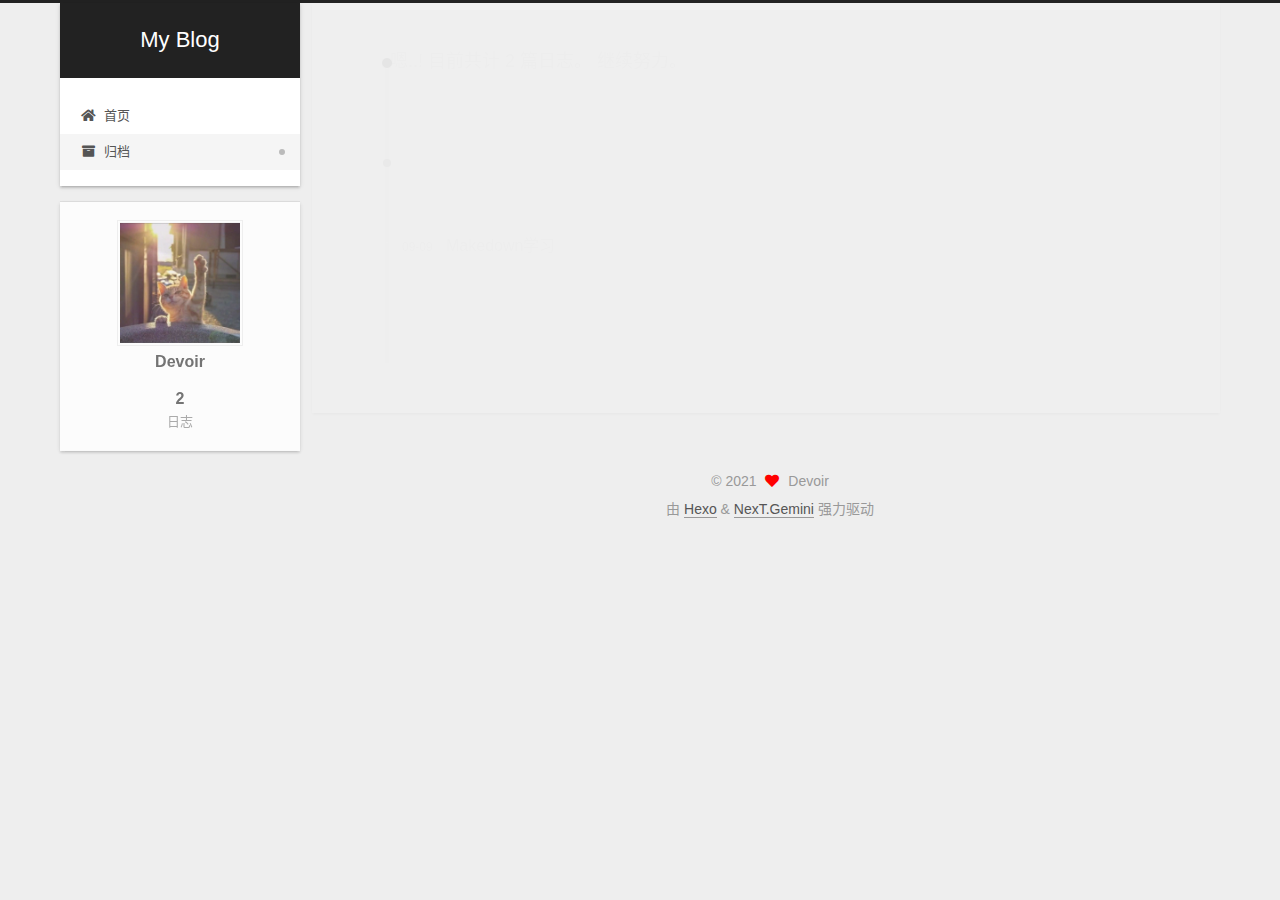
<file: archives/2021/index.html>
<!DOCTYPE html>
<html lang="zh-CN">
<head>
  <meta charset="UTF-8">
<meta name="viewport" content="width=device-width, initial-scale=1, maximum-scale=2">
<meta name="theme-color" content="#222">
<meta name="generator" content="Hexo 5.4.0">
  <link rel="apple-touch-icon" sizes="180x180" href="/images/apple-touch-icon-next.png">
  <link rel="icon" type="image/png" sizes="32x32" href="/images/favicon-32x32-next.png">
  <link rel="icon" type="image/png" sizes="16x16" href="/images/favicon-16x16-next.png">
  <link rel="mask-icon" href="/images/logo.svg" color="#222">

<link rel="stylesheet" href="/css/main.css">


<link rel="stylesheet" href="/lib/font-awesome/css/all.min.css">

<script id="hexo-configurations">
    var NexT = window.NexT || {};
    var CONFIG = {"hostname":"example.com","root":"/","scheme":"Gemini","version":"7.8.0","exturl":false,"sidebar":{"position":"left","display":"post","padding":18,"offset":12,"onmobile":false},"copycode":{"enable":false,"show_result":false,"style":null},"back2top":{"enable":true,"sidebar":false,"scrollpercent":false},"bookmark":{"enable":false,"color":"#222","save":"auto"},"fancybox":false,"mediumzoom":false,"lazyload":false,"pangu":false,"comments":{"style":"tabs","active":null,"storage":true,"lazyload":false,"nav":null},"algolia":{"hits":{"per_page":10},"labels":{"input_placeholder":"Search for Posts","hits_empty":"We didn't find any results for the search: ${query}","hits_stats":"${hits} results found in ${time} ms"}},"localsearch":{"enable":false,"trigger":"auto","top_n_per_article":1,"unescape":false,"preload":false},"motion":{"enable":true,"async":false,"transition":{"post_block":"fadeIn","post_header":"slideDownIn","post_body":"slideDownIn","coll_header":"slideLeftIn","sidebar":"slideUpIn"}}};
  </script>

  <meta property="og:type" content="website">
<meta property="og:title" content="My Blog">
<meta property="og:url" content="http://example.com/archives/2021/index.html">
<meta property="og:site_name" content="My Blog">
<meta property="og:locale" content="zh_CN">
<meta property="article:author" content="Devoir">
<meta name="twitter:card" content="summary">

<link rel="canonical" href="http://example.com/archives/2021/">


<script id="page-configurations">
  // https://hexo.io/docs/variables.html
  CONFIG.page = {
    sidebar: "",
    isHome : false,
    isPost : false,
    lang   : 'zh-CN'
  };
</script>

  <title>归档 | My Blog</title>
  






  <noscript>
  <style>
  .use-motion .brand,
  .use-motion .menu-item,
  .sidebar-inner,
  .use-motion .post-block,
  .use-motion .pagination,
  .use-motion .comments,
  .use-motion .post-header,
  .use-motion .post-body,
  .use-motion .collection-header { opacity: initial; }

  .use-motion .site-title,
  .use-motion .site-subtitle {
    opacity: initial;
    top: initial;
  }

  .use-motion .logo-line-before i { left: initial; }
  .use-motion .logo-line-after i { right: initial; }
  </style>
</noscript>

</head>

<body itemscope itemtype="http://schema.org/WebPage">
  <div class="container use-motion">
    <div class="headband"></div>

    <header class="header" itemscope itemtype="http://schema.org/WPHeader">
      <div class="header-inner"><div class="site-brand-container">
  <div class="site-nav-toggle">
    <div class="toggle" aria-label="切换导航栏">
      <span class="toggle-line toggle-line-first"></span>
      <span class="toggle-line toggle-line-middle"></span>
      <span class="toggle-line toggle-line-last"></span>
    </div>
  </div>

  <div class="site-meta">

    <a href="/" class="brand" rel="start">
      <span class="logo-line-before"><i></i></span>
      <h1 class="site-title">My Blog</h1>
      <span class="logo-line-after"><i></i></span>
    </a>
  </div>

  <div class="site-nav-right">
    <div class="toggle popup-trigger">
    </div>
  </div>
</div>




<nav class="site-nav">
  <ul id="menu" class="main-menu menu">
        <li class="menu-item menu-item-home">

    <a href="/" rel="section"><i class="fa fa-home fa-fw"></i>首页</a>

  </li>
        <li class="menu-item menu-item-archives">

    <a href="/archives/" rel="section"><i class="fa fa-archive fa-fw"></i>归档</a>

  </li>
  </ul>
</nav>




</div>
    </header>

    
  <div class="back-to-top">
    <i class="fa fa-arrow-up"></i>
    <span>0%</span>
  </div>


    <main class="main">
      <div class="main-inner">
        <div class="content-wrap">
          

          <div class="content archive">
            

  
  
  
  <div class="post-block">
    <div class="posts-collapse">
      <div class="collection-title">
        <span class="collection-header">嗯..! 目前共计 2 篇日志。 继续努力。</span>
      </div>

      
    <div class="collection-year">
      <span class="collection-header">2021</span>
    </div>

  <article itemscope itemtype="http://schema.org/Article">
    <header class="post-header">

      <div class="post-meta">
        <time itemprop="dateCreated"
              datetime="2021-09-09T21:27:56+08:00"
              content="2021-09-09">
          09-09
        </time>
      </div>

      <div class="post-title">
          <a class="post-title-link" href="/2021/09/09/Makedown%E5%AD%A6%E4%B9%A0/" itemprop="url">
            <span itemprop="name">Makedown学习</span>
          </a>
      </div>

    </header>
  </article>

  <article itemscope itemtype="http://schema.org/Article">
    <header class="post-header">

      <div class="post-meta">
        <time itemprop="dateCreated"
              datetime="2021-09-09T12:14:54+08:00"
              content="2021-09-09">
          09-09
        </time>
      </div>

      <div class="post-title">
          <a class="post-title-link" href="/2021/09/09/hello-world/" itemprop="url">
            <span itemprop="name">Hello World</span>
          </a>
      </div>

    </header>
  </article>


    </div>
  </div>
  
  
  

  



          </div>
          

<script>
  window.addEventListener('tabs:register', () => {
    let { activeClass } = CONFIG.comments;
    if (CONFIG.comments.storage) {
      activeClass = localStorage.getItem('comments_active') || activeClass;
    }
    if (activeClass) {
      let activeTab = document.querySelector(`a[href="#comment-${activeClass}"]`);
      if (activeTab) {
        activeTab.click();
      }
    }
  });
  if (CONFIG.comments.storage) {
    window.addEventListener('tabs:click', event => {
      if (!event.target.matches('.tabs-comment .tab-content .tab-pane')) return;
      let commentClass = event.target.classList[1];
      localStorage.setItem('comments_active', commentClass);
    });
  }
</script>

        </div>
          
  
  <div class="toggle sidebar-toggle">
    <span class="toggle-line toggle-line-first"></span>
    <span class="toggle-line toggle-line-middle"></span>
    <span class="toggle-line toggle-line-last"></span>
  </div>

  <aside class="sidebar">
    <div class="sidebar-inner">

      <ul class="sidebar-nav motion-element">
        <li class="sidebar-nav-toc">
          文章目录
        </li>
        <li class="sidebar-nav-overview">
          站点概览
        </li>
      </ul>

      <!--noindex-->
      <div class="post-toc-wrap sidebar-panel">
      </div>
      <!--/noindex-->

      <div class="site-overview-wrap sidebar-panel">
        <div class="site-author motion-element" itemprop="author" itemscope itemtype="http://schema.org/Person">
    <img class="site-author-image" itemprop="image" alt="Devoir"
      src="/images/avatar.png">
  <p class="site-author-name" itemprop="name">Devoir</p>
  <div class="site-description" itemprop="description"></div>
</div>
<div class="site-state-wrap motion-element">
  <nav class="site-state">
      <div class="site-state-item site-state-posts">
          <a href="/archives/">
        
          <span class="site-state-item-count">2</span>
          <span class="site-state-item-name">日志</span>
        </a>
      </div>
  </nav>
</div>



      </div>

    </div>
  </aside>
  <div id="sidebar-dimmer"></div>


      </div>
    </main>

    <footer class="footer">
      <div class="footer-inner">
        

        

<div class="copyright">
  
  &copy; 
  <span itemprop="copyrightYear">2021</span>
  <span class="with-love">
    <i class="fa fa-heart"></i>
  </span>
  <span class="author" itemprop="copyrightHolder">Devoir</span>
</div>
  <div class="powered-by">由 <a href="https://hexo.io/" class="theme-link" rel="noopener" target="_blank">Hexo</a> & <a href="https://theme-next.org/" class="theme-link" rel="noopener" target="_blank">NexT.Gemini</a> 强力驱动
  </div>

        








      </div>
    </footer>
  </div>

  
  <script src="/lib/anime.min.js"></script>
  <script src="/lib/velocity/velocity.min.js"></script>
  <script src="/lib/velocity/velocity.ui.min.js"></script>

<script src="/js/utils.js"></script>

<script src="/js/motion.js"></script>


<script src="/js/schemes/pisces.js"></script>


<script src="/js/next-boot.js"></script>




  















  

  

</body>
</html>
</file>
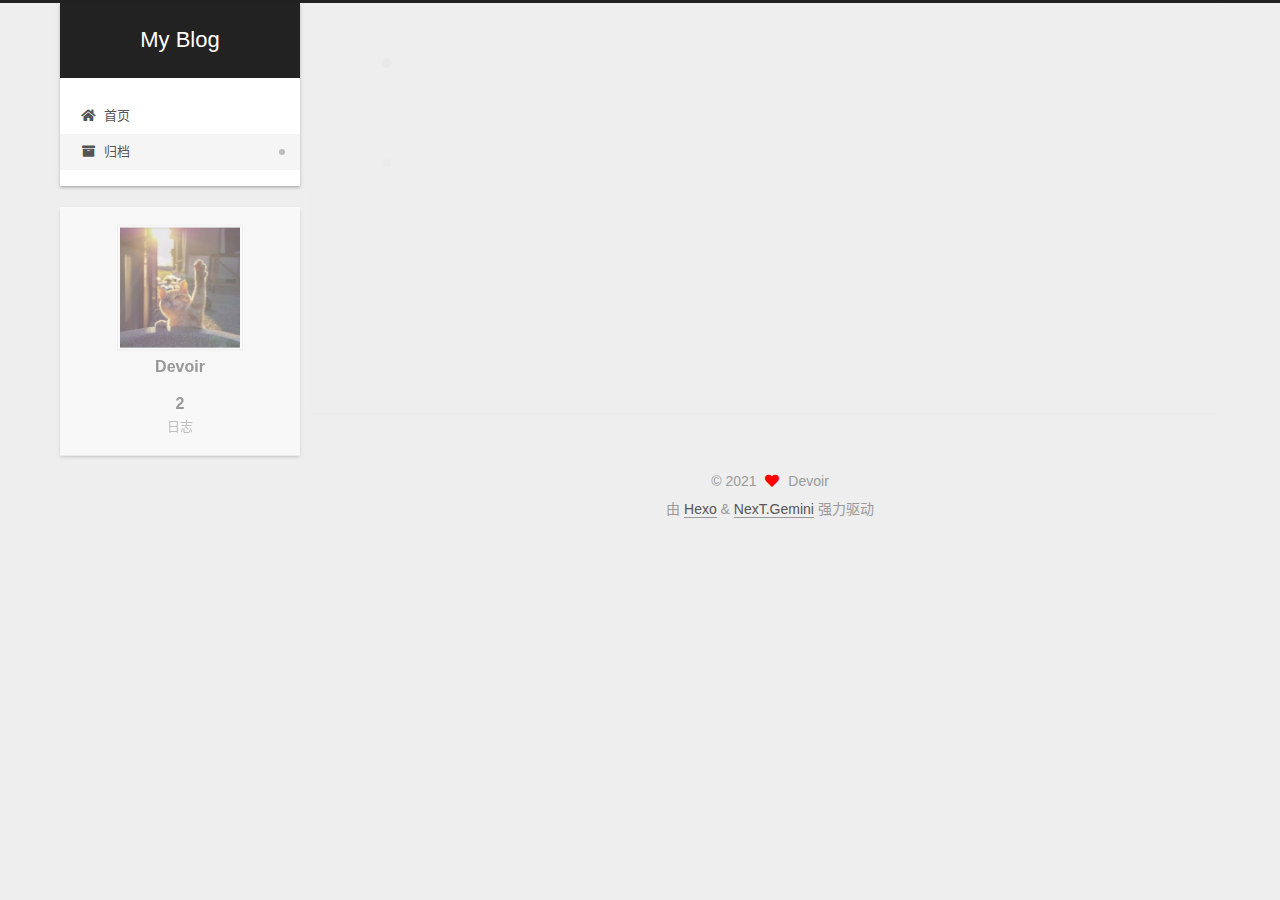
<file: archives/2021/09/index.html>
<!DOCTYPE html>
<html lang="zh-CN">
<head>
  <meta charset="UTF-8">
<meta name="viewport" content="width=device-width, initial-scale=1, maximum-scale=2">
<meta name="theme-color" content="#222">
<meta name="generator" content="Hexo 5.4.0">
  <link rel="apple-touch-icon" sizes="180x180" href="/images/apple-touch-icon-next.png">
  <link rel="icon" type="image/png" sizes="32x32" href="/images/favicon-32x32-next.png">
  <link rel="icon" type="image/png" sizes="16x16" href="/images/favicon-16x16-next.png">
  <link rel="mask-icon" href="/images/logo.svg" color="#222">

<link rel="stylesheet" href="/css/main.css">


<link rel="stylesheet" href="/lib/font-awesome/css/all.min.css">

<script id="hexo-configurations">
    var NexT = window.NexT || {};
    var CONFIG = {"hostname":"example.com","root":"/","scheme":"Gemini","version":"7.8.0","exturl":false,"sidebar":{"position":"left","display":"post","padding":18,"offset":12,"onmobile":false},"copycode":{"enable":false,"show_result":false,"style":null},"back2top":{"enable":true,"sidebar":false,"scrollpercent":false},"bookmark":{"enable":false,"color":"#222","save":"auto"},"fancybox":false,"mediumzoom":false,"lazyload":false,"pangu":false,"comments":{"style":"tabs","active":null,"storage":true,"lazyload":false,"nav":null},"algolia":{"hits":{"per_page":10},"labels":{"input_placeholder":"Search for Posts","hits_empty":"We didn't find any results for the search: ${query}","hits_stats":"${hits} results found in ${time} ms"}},"localsearch":{"enable":false,"trigger":"auto","top_n_per_article":1,"unescape":false,"preload":false},"motion":{"enable":true,"async":false,"transition":{"post_block":"fadeIn","post_header":"slideDownIn","post_body":"slideDownIn","coll_header":"slideLeftIn","sidebar":"slideUpIn"}}};
  </script>

  <meta property="og:type" content="website">
<meta property="og:title" content="My Blog">
<meta property="og:url" content="http://example.com/archives/2021/09/index.html">
<meta property="og:site_name" content="My Blog">
<meta property="og:locale" content="zh_CN">
<meta property="article:author" content="Devoir">
<meta name="twitter:card" content="summary">

<link rel="canonical" href="http://example.com/archives/2021/09/">


<script id="page-configurations">
  // https://hexo.io/docs/variables.html
  CONFIG.page = {
    sidebar: "",
    isHome : false,
    isPost : false,
    lang   : 'zh-CN'
  };
</script>

  <title>归档 | My Blog</title>
  






  <noscript>
  <style>
  .use-motion .brand,
  .use-motion .menu-item,
  .sidebar-inner,
  .use-motion .post-block,
  .use-motion .pagination,
  .use-motion .comments,
  .use-motion .post-header,
  .use-motion .post-body,
  .use-motion .collection-header { opacity: initial; }

  .use-motion .site-title,
  .use-motion .site-subtitle {
    opacity: initial;
    top: initial;
  }

  .use-motion .logo-line-before i { left: initial; }
  .use-motion .logo-line-after i { right: initial; }
  </style>
</noscript>

</head>

<body itemscope itemtype="http://schema.org/WebPage">
  <div class="container use-motion">
    <div class="headband"></div>

    <header class="header" itemscope itemtype="http://schema.org/WPHeader">
      <div class="header-inner"><div class="site-brand-container">
  <div class="site-nav-toggle">
    <div class="toggle" aria-label="切换导航栏">
      <span class="toggle-line toggle-line-first"></span>
      <span class="toggle-line toggle-line-middle"></span>
      <span class="toggle-line toggle-line-last"></span>
    </div>
  </div>

  <div class="site-meta">

    <a href="/" class="brand" rel="start">
      <span class="logo-line-before"><i></i></span>
      <h1 class="site-title">My Blog</h1>
      <span class="logo-line-after"><i></i></span>
    </a>
  </div>

  <div class="site-nav-right">
    <div class="toggle popup-trigger">
    </div>
  </div>
</div>




<nav class="site-nav">
  <ul id="menu" class="main-menu menu">
        <li class="menu-item menu-item-home">

    <a href="/" rel="section"><i class="fa fa-home fa-fw"></i>首页</a>

  </li>
        <li class="menu-item menu-item-archives">

    <a href="/archives/" rel="section"><i class="fa fa-archive fa-fw"></i>归档</a>

  </li>
  </ul>
</nav>




</div>
    </header>

    
  <div class="back-to-top">
    <i class="fa fa-arrow-up"></i>
    <span>0%</span>
  </div>


    <main class="main">
      <div class="main-inner">
        <div class="content-wrap">
          

          <div class="content archive">
            

  
  
  
  <div class="post-block">
    <div class="posts-collapse">
      <div class="collection-title">
        <span class="collection-header">嗯..! 目前共计 2 篇日志。 继续努力。</span>
      </div>

      
    <div class="collection-year">
      <span class="collection-header">2021</span>
    </div>

  <article itemscope itemtype="http://schema.org/Article">
    <header class="post-header">

      <div class="post-meta">
        <time itemprop="dateCreated"
              datetime="2021-09-09T21:27:56+08:00"
              content="2021-09-09">
          09-09
        </time>
      </div>

      <div class="post-title">
          <a class="post-title-link" href="/2021/09/09/Makedown%E5%AD%A6%E4%B9%A0/" itemprop="url">
            <span itemprop="name">Makedown学习</span>
          </a>
      </div>

    </header>
  </article>

  <article itemscope itemtype="http://schema.org/Article">
    <header class="post-header">

      <div class="post-meta">
        <time itemprop="dateCreated"
              datetime="2021-09-09T12:14:54+08:00"
              content="2021-09-09">
          09-09
        </time>
      </div>

      <div class="post-title">
          <a class="post-title-link" href="/2021/09/09/hello-world/" itemprop="url">
            <span itemprop="name">Hello World</span>
          </a>
      </div>

    </header>
  </article>


    </div>
  </div>
  
  
  

  



          </div>
          

<script>
  window.addEventListener('tabs:register', () => {
    let { activeClass } = CONFIG.comments;
    if (CONFIG.comments.storage) {
      activeClass = localStorage.getItem('comments_active') || activeClass;
    }
    if (activeClass) {
      let activeTab = document.querySelector(`a[href="#comment-${activeClass}"]`);
      if (activeTab) {
        activeTab.click();
      }
    }
  });
  if (CONFIG.comments.storage) {
    window.addEventListener('tabs:click', event => {
      if (!event.target.matches('.tabs-comment .tab-content .tab-pane')) return;
      let commentClass = event.target.classList[1];
      localStorage.setItem('comments_active', commentClass);
    });
  }
</script>

        </div>
          
  
  <div class="toggle sidebar-toggle">
    <span class="toggle-line toggle-line-first"></span>
    <span class="toggle-line toggle-line-middle"></span>
    <span class="toggle-line toggle-line-last"></span>
  </div>

  <aside class="sidebar">
    <div class="sidebar-inner">

      <ul class="sidebar-nav motion-element">
        <li class="sidebar-nav-toc">
          文章目录
        </li>
        <li class="sidebar-nav-overview">
          站点概览
        </li>
      </ul>

      <!--noindex-->
      <div class="post-toc-wrap sidebar-panel">
      </div>
      <!--/noindex-->

      <div class="site-overview-wrap sidebar-panel">
        <div class="site-author motion-element" itemprop="author" itemscope itemtype="http://schema.org/Person">
    <img class="site-author-image" itemprop="image" alt="Devoir"
      src="/images/avatar.png">
  <p class="site-author-name" itemprop="name">Devoir</p>
  <div class="site-description" itemprop="description"></div>
</div>
<div class="site-state-wrap motion-element">
  <nav class="site-state">
      <div class="site-state-item site-state-posts">
          <a href="/archives/">
        
          <span class="site-state-item-count">2</span>
          <span class="site-state-item-name">日志</span>
        </a>
      </div>
  </nav>
</div>



      </div>

    </div>
  </aside>
  <div id="sidebar-dimmer"></div>


      </div>
    </main>

    <footer class="footer">
      <div class="footer-inner">
        

        

<div class="copyright">
  
  &copy; 
  <span itemprop="copyrightYear">2021</span>
  <span class="with-love">
    <i class="fa fa-heart"></i>
  </span>
  <span class="author" itemprop="copyrightHolder">Devoir</span>
</div>
  <div class="powered-by">由 <a href="https://hexo.io/" class="theme-link" rel="noopener" target="_blank">Hexo</a> & <a href="https://theme-next.org/" class="theme-link" rel="noopener" target="_blank">NexT.Gemini</a> 强力驱动
  </div>

        








      </div>
    </footer>
  </div>

  
  <script src="/lib/anime.min.js"></script>
  <script src="/lib/velocity/velocity.min.js"></script>
  <script src="/lib/velocity/velocity.ui.min.js"></script>

<script src="/js/utils.js"></script>

<script src="/js/motion.js"></script>


<script src="/js/schemes/pisces.js"></script>


<script src="/js/next-boot.js"></script>




  















  

  

</body>
</html>
</file>
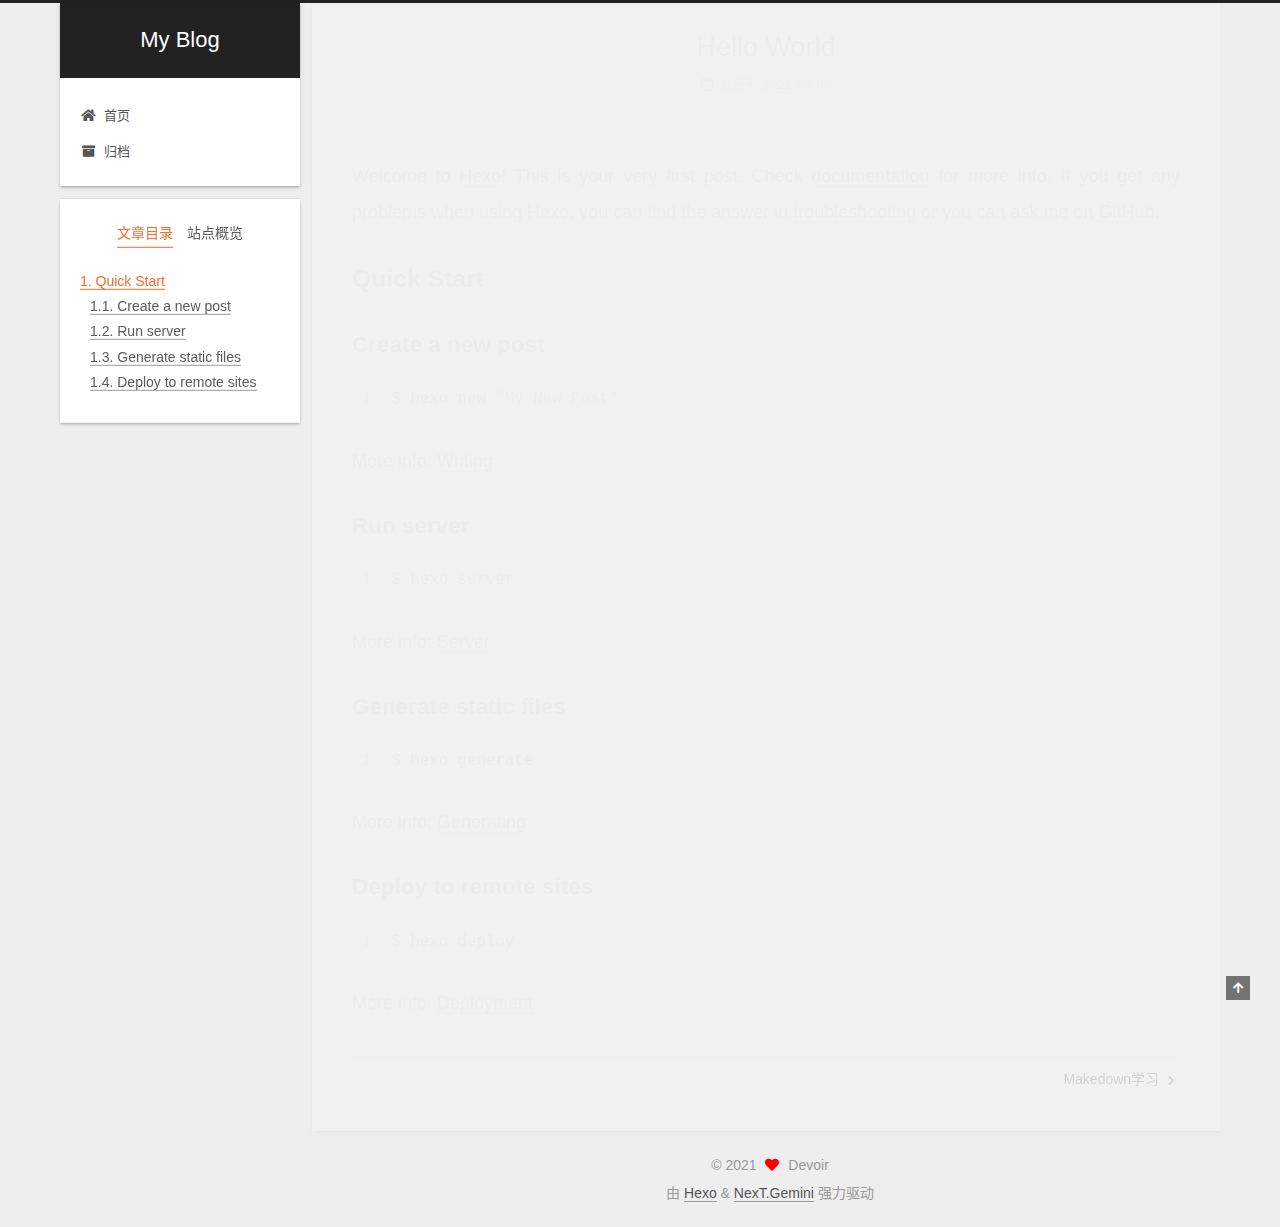
<file: 2021/09/09/hello-world/index.html>
<!DOCTYPE html>
<html lang="zh-CN">
<head>
  <meta charset="UTF-8">
<meta name="viewport" content="width=device-width, initial-scale=1, maximum-scale=2">
<meta name="theme-color" content="#222">
<meta name="generator" content="Hexo 5.4.0">
  <link rel="apple-touch-icon" sizes="180x180" href="/images/apple-touch-icon-next.png">
  <link rel="icon" type="image/png" sizes="32x32" href="/images/favicon-32x32-next.png">
  <link rel="icon" type="image/png" sizes="16x16" href="/images/favicon-16x16-next.png">
  <link rel="mask-icon" href="/images/logo.svg" color="#222">

<link rel="stylesheet" href="/css/main.css">


<link rel="stylesheet" href="/lib/font-awesome/css/all.min.css">

<script id="hexo-configurations">
    var NexT = window.NexT || {};
    var CONFIG = {"hostname":"example.com","root":"/","scheme":"Gemini","version":"7.8.0","exturl":false,"sidebar":{"position":"left","display":"post","padding":18,"offset":12,"onmobile":false},"copycode":{"enable":false,"show_result":false,"style":null},"back2top":{"enable":true,"sidebar":false,"scrollpercent":false},"bookmark":{"enable":false,"color":"#222","save":"auto"},"fancybox":false,"mediumzoom":false,"lazyload":false,"pangu":false,"comments":{"style":"tabs","active":null,"storage":true,"lazyload":false,"nav":null},"algolia":{"hits":{"per_page":10},"labels":{"input_placeholder":"Search for Posts","hits_empty":"We didn't find any results for the search: ${query}","hits_stats":"${hits} results found in ${time} ms"}},"localsearch":{"enable":false,"trigger":"auto","top_n_per_article":1,"unescape":false,"preload":false},"motion":{"enable":true,"async":false,"transition":{"post_block":"fadeIn","post_header":"slideDownIn","post_body":"slideDownIn","coll_header":"slideLeftIn","sidebar":"slideUpIn"}}};
  </script>

  <meta name="description" content="Welcome to Hexo! This is your very first post. Check documentation for more info. If you get any problems when using Hexo, you can find the answer in troubleshooting or you can ask me on GitHub. Quick">
<meta property="og:type" content="article">
<meta property="og:title" content="Hello World">
<meta property="og:url" content="http://example.com/2021/09/09/hello-world/index.html">
<meta property="og:site_name" content="My Blog">
<meta property="og:description" content="Welcome to Hexo! This is your very first post. Check documentation for more info. If you get any problems when using Hexo, you can find the answer in troubleshooting or you can ask me on GitHub. Quick">
<meta property="og:locale" content="zh_CN">
<meta property="article:published_time" content="2021-09-09T04:14:54.534Z">
<meta property="article:modified_time" content="2021-09-09T04:14:54.534Z">
<meta property="article:author" content="Devoir">
<meta name="twitter:card" content="summary">

<link rel="canonical" href="http://example.com/2021/09/09/hello-world/">


<script id="page-configurations">
  // https://hexo.io/docs/variables.html
  CONFIG.page = {
    sidebar: "",
    isHome : false,
    isPost : true,
    lang   : 'zh-CN'
  };
</script>

  <title>Hello World | My Blog</title>
  






  <noscript>
  <style>
  .use-motion .brand,
  .use-motion .menu-item,
  .sidebar-inner,
  .use-motion .post-block,
  .use-motion .pagination,
  .use-motion .comments,
  .use-motion .post-header,
  .use-motion .post-body,
  .use-motion .collection-header { opacity: initial; }

  .use-motion .site-title,
  .use-motion .site-subtitle {
    opacity: initial;
    top: initial;
  }

  .use-motion .logo-line-before i { left: initial; }
  .use-motion .logo-line-after i { right: initial; }
  </style>
</noscript>

</head>

<body itemscope itemtype="http://schema.org/WebPage">
  <div class="container use-motion">
    <div class="headband"></div>

    <header class="header" itemscope itemtype="http://schema.org/WPHeader">
      <div class="header-inner"><div class="site-brand-container">
  <div class="site-nav-toggle">
    <div class="toggle" aria-label="切换导航栏">
      <span class="toggle-line toggle-line-first"></span>
      <span class="toggle-line toggle-line-middle"></span>
      <span class="toggle-line toggle-line-last"></span>
    </div>
  </div>

  <div class="site-meta">

    <a href="/" class="brand" rel="start">
      <span class="logo-line-before"><i></i></span>
      <h1 class="site-title">My Blog</h1>
      <span class="logo-line-after"><i></i></span>
    </a>
  </div>

  <div class="site-nav-right">
    <div class="toggle popup-trigger">
    </div>
  </div>
</div>




<nav class="site-nav">
  <ul id="menu" class="main-menu menu">
        <li class="menu-item menu-item-home">

    <a href="/" rel="section"><i class="fa fa-home fa-fw"></i>首页</a>

  </li>
        <li class="menu-item menu-item-archives">

    <a href="/archives/" rel="section"><i class="fa fa-archive fa-fw"></i>归档</a>

  </li>
  </ul>
</nav>




</div>
    </header>

    
  <div class="back-to-top">
    <i class="fa fa-arrow-up"></i>
    <span>0%</span>
  </div>


    <main class="main">
      <div class="main-inner">
        <div class="content-wrap">
          

          <div class="content post posts-expand">
            

    
  
  
  <article itemscope itemtype="http://schema.org/Article" class="post-block" lang="zh-CN">
    <link itemprop="mainEntityOfPage" href="http://example.com/2021/09/09/hello-world/">

    <span hidden itemprop="author" itemscope itemtype="http://schema.org/Person">
      <meta itemprop="image" content="/images/avatar.png">
      <meta itemprop="name" content="Devoir">
      <meta itemprop="description" content="">
    </span>

    <span hidden itemprop="publisher" itemscope itemtype="http://schema.org/Organization">
      <meta itemprop="name" content="My Blog">
    </span>
      <header class="post-header">
        <h1 class="post-title" itemprop="name headline">
          Hello World
        </h1>

        <div class="post-meta">
            <span class="post-meta-item">
              <span class="post-meta-item-icon">
                <i class="far fa-calendar"></i>
              </span>
              <span class="post-meta-item-text">发表于</span>

              <time title="创建时间：2021-09-09 12:14:54" itemprop="dateCreated datePublished" datetime="2021-09-09T12:14:54+08:00">2021-09-09</time>
            </span>

          

        </div>
      </header>

    
    
    
    <div class="post-body" itemprop="articleBody">

      
        <p>Welcome to <a target="_blank" rel="noopener" href="https://hexo.io/">Hexo</a>! This is your very first post. Check <a target="_blank" rel="noopener" href="https://hexo.io/docs/">documentation</a> for more info. If you get any problems when using Hexo, you can find the answer in <a target="_blank" rel="noopener" href="https://hexo.io/docs/troubleshooting.html">troubleshooting</a> or you can ask me on <a target="_blank" rel="noopener" href="https://github.com/hexojs/hexo/issues">GitHub</a>.</p>
<h2 id="Quick-Start"><a href="#Quick-Start" class="headerlink" title="Quick Start"></a>Quick Start</h2><h3 id="Create-a-new-post"><a href="#Create-a-new-post" class="headerlink" title="Create a new post"></a>Create a new post</h3><figure class="highlight bash"><table><tr><td class="gutter"><pre><span class="line">1</span><br></pre></td><td class="code"><pre><span class="line">$ hexo new <span class="string">&quot;My New Post&quot;</span></span><br></pre></td></tr></table></figure>

<p>More info: <a target="_blank" rel="noopener" href="https://hexo.io/docs/writing.html">Writing</a></p>
<h3 id="Run-server"><a href="#Run-server" class="headerlink" title="Run server"></a>Run server</h3><figure class="highlight bash"><table><tr><td class="gutter"><pre><span class="line">1</span><br></pre></td><td class="code"><pre><span class="line">$ hexo server</span><br></pre></td></tr></table></figure>

<p>More info: <a target="_blank" rel="noopener" href="https://hexo.io/docs/server.html">Server</a></p>
<h3 id="Generate-static-files"><a href="#Generate-static-files" class="headerlink" title="Generate static files"></a>Generate static files</h3><figure class="highlight bash"><table><tr><td class="gutter"><pre><span class="line">1</span><br></pre></td><td class="code"><pre><span class="line">$ hexo generate</span><br></pre></td></tr></table></figure>

<p>More info: <a target="_blank" rel="noopener" href="https://hexo.io/docs/generating.html">Generating</a></p>
<h3 id="Deploy-to-remote-sites"><a href="#Deploy-to-remote-sites" class="headerlink" title="Deploy to remote sites"></a>Deploy to remote sites</h3><figure class="highlight bash"><table><tr><td class="gutter"><pre><span class="line">1</span><br></pre></td><td class="code"><pre><span class="line">$ hexo deploy</span><br></pre></td></tr></table></figure>

<p>More info: <a target="_blank" rel="noopener" href="https://hexo.io/docs/one-command-deployment.html">Deployment</a></p>

    </div>

    
    
    

      <footer class="post-footer">

        


        
    <div class="post-nav">
      <div class="post-nav-item"></div>
      <div class="post-nav-item">
    <a href="/2021/09/09/Makedown%E5%AD%A6%E4%B9%A0/" rel="next" title="Makedown学习">
      Makedown学习 <i class="fa fa-chevron-right"></i>
    </a></div>
    </div>
      </footer>
    
  </article>
  
  
  



          </div>
          

<script>
  window.addEventListener('tabs:register', () => {
    let { activeClass } = CONFIG.comments;
    if (CONFIG.comments.storage) {
      activeClass = localStorage.getItem('comments_active') || activeClass;
    }
    if (activeClass) {
      let activeTab = document.querySelector(`a[href="#comment-${activeClass}"]`);
      if (activeTab) {
        activeTab.click();
      }
    }
  });
  if (CONFIG.comments.storage) {
    window.addEventListener('tabs:click', event => {
      if (!event.target.matches('.tabs-comment .tab-content .tab-pane')) return;
      let commentClass = event.target.classList[1];
      localStorage.setItem('comments_active', commentClass);
    });
  }
</script>

        </div>
          
  
  <div class="toggle sidebar-toggle">
    <span class="toggle-line toggle-line-first"></span>
    <span class="toggle-line toggle-line-middle"></span>
    <span class="toggle-line toggle-line-last"></span>
  </div>

  <aside class="sidebar">
    <div class="sidebar-inner">

      <ul class="sidebar-nav motion-element">
        <li class="sidebar-nav-toc">
          文章目录
        </li>
        <li class="sidebar-nav-overview">
          站点概览
        </li>
      </ul>

      <!--noindex-->
      <div class="post-toc-wrap sidebar-panel">
          <div class="post-toc motion-element"><ol class="nav"><li class="nav-item nav-level-2"><a class="nav-link" href="#Quick-Start"><span class="nav-number">1.</span> <span class="nav-text">Quick Start</span></a><ol class="nav-child"><li class="nav-item nav-level-3"><a class="nav-link" href="#Create-a-new-post"><span class="nav-number">1.1.</span> <span class="nav-text">Create a new post</span></a></li><li class="nav-item nav-level-3"><a class="nav-link" href="#Run-server"><span class="nav-number">1.2.</span> <span class="nav-text">Run server</span></a></li><li class="nav-item nav-level-3"><a class="nav-link" href="#Generate-static-files"><span class="nav-number">1.3.</span> <span class="nav-text">Generate static files</span></a></li><li class="nav-item nav-level-3"><a class="nav-link" href="#Deploy-to-remote-sites"><span class="nav-number">1.4.</span> <span class="nav-text">Deploy to remote sites</span></a></li></ol></li></ol></div>
      </div>
      <!--/noindex-->

      <div class="site-overview-wrap sidebar-panel">
        <div class="site-author motion-element" itemprop="author" itemscope itemtype="http://schema.org/Person">
    <img class="site-author-image" itemprop="image" alt="Devoir"
      src="/images/avatar.png">
  <p class="site-author-name" itemprop="name">Devoir</p>
  <div class="site-description" itemprop="description"></div>
</div>
<div class="site-state-wrap motion-element">
  <nav class="site-state">
      <div class="site-state-item site-state-posts">
          <a href="/archives/">
        
          <span class="site-state-item-count">2</span>
          <span class="site-state-item-name">日志</span>
        </a>
      </div>
  </nav>
</div>



      </div>

    </div>
  </aside>
  <div id="sidebar-dimmer"></div>


      </div>
    </main>

    <footer class="footer">
      <div class="footer-inner">
        

        

<div class="copyright">
  
  &copy; 
  <span itemprop="copyrightYear">2021</span>
  <span class="with-love">
    <i class="fa fa-heart"></i>
  </span>
  <span class="author" itemprop="copyrightHolder">Devoir</span>
</div>
  <div class="powered-by">由 <a href="https://hexo.io/" class="theme-link" rel="noopener" target="_blank">Hexo</a> & <a href="https://theme-next.org/" class="theme-link" rel="noopener" target="_blank">NexT.Gemini</a> 强力驱动
  </div>

        








      </div>
    </footer>
  </div>

  
  <script src="/lib/anime.min.js"></script>
  <script src="/lib/velocity/velocity.min.js"></script>
  <script src="/lib/velocity/velocity.ui.min.js"></script>

<script src="/js/utils.js"></script>

<script src="/js/motion.js"></script>


<script src="/js/schemes/pisces.js"></script>


<script src="/js/next-boot.js"></script>




  















  

  

</body>
</html>
</file>
<file: css/main.css>
:root {
  --body-bg-color: #eee;
  --content-bg-color: #fff;
  --card-bg-color: #f5f5f5;
  --text-color: #555;
  --blockquote-color: #666;
  --link-color: #555;
  --link-hover-color: #222;
  --brand-color: #fff;
  --brand-hover-color: #fff;
  --table-row-odd-bg-color: #f9f9f9;
  --table-row-hover-bg-color: #f5f5f5;
  --menu-item-bg-color: #f5f5f5;
  --btn-default-bg: #fff;
  --btn-default-color: #555;
  --btn-default-border-color: #555;
  --btn-default-hover-bg: #222;
  --btn-default-hover-color: #fff;
  --btn-default-hover-border-color: #222;
}
html {
  line-height: 1.15; /* 1 */
  -webkit-text-size-adjust: 100%; /* 2 */
}
body {
  margin: 0;
}
main {
  display: block;
}
h1 {
  font-size: 2em;
  margin: 0.67em 0;
}
hr {
  box-sizing: content-box; /* 1 */
  height: 0; /* 1 */
  overflow: visible; /* 2 */
}
pre {
  font-family: monospace, monospace; /* 1 */
  font-size: 1em; /* 2 */
}
a {
  background: transparent;
}
abbr[title] {
  border-bottom: none; /* 1 */
  text-decoration: underline; /* 2 */
  text-decoration: underline dotted; /* 2 */
}
b,
strong {
  font-weight: bolder;
}
code,
kbd,
samp {
  font-family: monospace, monospace; /* 1 */
  font-size: 1em; /* 2 */
}
small {
  font-size: 80%;
}
sub,
sup {
  font-size: 75%;
  line-height: 0;
  position: relative;
  vertical-align: baseline;
}
sub {
  bottom: -0.25em;
}
sup {
  top: -0.5em;
}
img {
  border-style: none;
}
button,
input,
optgroup,
select,
textarea {
  font-family: inherit; /* 1 */
  font-size: 100%; /* 1 */
  line-height: 1.15; /* 1 */
  margin: 0; /* 2 */
}
button,
input {
/* 1 */
  overflow: visible;
}
button,
select {
/* 1 */
  text-transform: none;
}
button,
[type='button'],
[type='reset'],
[type='submit'] {
  -webkit-appearance: button;
}
button::-moz-focus-inner,
[type='button']::-moz-focus-inner,
[type='reset']::-moz-focus-inner,
[type='submit']::-moz-focus-inner {
  border-style: none;
  padding: 0;
}
button:-moz-focusring,
[type='button']:-moz-focusring,
[type='reset']:-moz-focusring,
[type='submit']:-moz-focusring {
  outline: 1px dotted ButtonText;
}
fieldset {
  padding: 0.35em 0.75em 0.625em;
}
legend {
  box-sizing: border-box; /* 1 */
  color: inherit; /* 2 */
  display: table; /* 1 */
  max-width: 100%; /* 1 */
  padding: 0; /* 3 */
  white-space: normal; /* 1 */
}
progress {
  vertical-align: baseline;
}
textarea {
  overflow: auto;
}
[type='checkbox'],
[type='radio'] {
  box-sizing: border-box; /* 1 */
  padding: 0; /* 2 */
}
[type='number']::-webkit-inner-spin-button,
[type='number']::-webkit-outer-spin-button {
  height: auto;
}
[type='search'] {
  outline-offset: -2px; /* 2 */
  -webkit-appearance: textfield; /* 1 */
}
[type='search']::-webkit-search-decoration {
  -webkit-appearance: none;
}
::-webkit-file-upload-button {
  font: inherit; /* 2 */
  -webkit-appearance: button; /* 1 */
}
details {
  display: block;
}
summary {
  display: list-item;
}
template {
  display: none;
}
[hidden] {
  display: none;
}
::selection {
  background: #262a30;
  color: #eee;
}
html,
body {
  height: 100%;
}
body {
  background: var(--body-bg-color);
  color: var(--text-color);
  font-family: 'Lato', "PingFang SC", "Microsoft YaHei", sans-serif;
  font-size: 1em;
  line-height: 2;
}
@media (max-width: 991px) {
  body {
    padding-left: 0 !important;
    padding-right: 0 !important;
  }
}
h1,
h2,
h3,
h4,
h5,
h6 {
  font-family: 'Lato', "PingFang SC", "Microsoft YaHei", sans-serif;
  font-weight: bold;
  line-height: 1.5;
  margin: 20px 0 15px;
}
h1 {
  font-size: 1.5em;
}
h2 {
  font-size: 1.375em;
}
h3 {
  font-size: 1.25em;
}
h4 {
  font-size: 1.125em;
}
h5 {
  font-size: 1em;
}
h6 {
  font-size: 0.875em;
}
p {
  margin: 0 0 20px 0;
}
a,
span.exturl {
  border-bottom: 1px solid #999;
  color: var(--link-color);
  outline: 0;
  text-decoration: none;
  overflow-wrap: break-word;
  word-wrap: break-word;
  cursor: pointer;
}
a:hover,
span.exturl:hover {
  border-bottom-color: var(--link-hover-color);
  color: var(--link-hover-color);
}
iframe,
img,
video {
  display: block;
  margin-left: auto;
  margin-right: auto;
  max-width: 100%;
}
hr {
  background-image: repeating-linear-gradient(-45deg, #ddd, #ddd 4px, transparent 4px, transparent 8px);
  border: 0;
  height: 3px;
  margin: 40px 0;
}
blockquote {
  border-left: 4px solid #ddd;
  color: var(--blockquote-color);
  margin: 0;
  padding: 0 15px;
}
blockquote cite::before {
  content: '-';
  padding: 0 5px;
}
dt {
  font-weight: bold;
}
dd {
  margin: 0;
  padding: 0;
}
kbd {
  background-color: #f5f5f5;
  background-image: linear-gradient(#eee, #fff, #eee);
  border: 1px solid #ccc;
  border-radius: 0.2em;
  box-shadow: 0.1em 0.1em 0.2em rgba(0,0,0,0.1);
  color: #555;
  font-family: inherit;
  padding: 0.1em 0.3em;
  white-space: nowrap;
}
.table-container {
  overflow: auto;
}
table {
  border-collapse: collapse;
  border-spacing: 0;
  font-size: 0.875em;
  margin: 0 0 20px 0;
  width: 100%;
}
tbody tr:nth-of-type(odd) {
  background: var(--table-row-odd-bg-color);
}
tbody tr:hover {
  background: var(--table-row-hover-bg-color);
}
caption,
th,
td {
  font-weight: normal;
  padding: 8px;
  vertical-align: middle;
}
th,
td {
  border: 1px solid #ddd;
  border-bottom: 3px solid #ddd;
}
th {
  font-weight: 700;
  padding-bottom: 10px;
}
td {
  border-bottom-width: 1px;
}
.btn {
  background: var(--btn-default-bg);
  border: 2px solid var(--btn-default-border-color);
  border-radius: 2px;
  color: var(--btn-default-color);
  display: inline-block;
  font-size: 0.875em;
  line-height: 2;
  padding: 0 20px;
  text-decoration: none;
  transition-property: background-color;
  transition-delay: 0s;
  transition-duration: 0.2s;
  transition-timing-function: ease-in-out;
}
.btn:hover {
  background: var(--btn-default-hover-bg);
  border-color: var(--btn-default-hover-border-color);
  color: var(--btn-default-hover-color);
}
.btn + .btn {
  margin: 0 0 8px 8px;
}
.btn .fa-fw {
  text-align: left;
  width: 1.285714285714286em;
}
.toggle {
  line-height: 0;
}
.toggle .toggle-line {
  background: #fff;
  display: inline-block;
  height: 2px;
  left: 0;
  position: relative;
  top: 0;
  transition: all 0.4s;
  vertical-align: top;
  width: 100%;
}
.toggle .toggle-line:not(:first-child) {
  margin-top: 3px;
}
.toggle.toggle-arrow .toggle-line-first {
  left: 50%;
  top: 2px;
  transform: rotate(45deg);
  width: 50%;
}
.toggle.toggle-arrow .toggle-line-middle {
  left: 2px;
  width: 90%;
}
.toggle.toggle-arrow .toggle-line-last {
  left: 50%;
  top: -2px;
  transform: rotate(-45deg);
  width: 50%;
}
.toggle.toggle-close .toggle-line-first {
  transform: rotate(-45deg);
  top: 5px;
}
.toggle.toggle-close .toggle-line-middle {
  opacity: 0;
}
.toggle.toggle-close .toggle-line-last {
  transform: rotate(45deg);
  top: -5px;
}
.highlight,
pre {
  background: #f7f7f7;
  color: #4d4d4c;
  line-height: 1.6;
  margin: 0 auto 20px;
}
pre,
code {
  font-family: consolas, Menlo, monospace, "PingFang SC", "Microsoft YaHei";
}
code {
  background: #eee;
  border-radius: 3px;
  color: #555;
  padding: 2px 4px;
  overflow-wrap: break-word;
  word-wrap: break-word;
}
.highlight *::selection {
  background: #d6d6d6;
}
.highlight pre {
  border: 0;
  margin: 0;
  padding: 10px 0;
}
.highlight table {
  border: 0;
  margin: 0;
  width: auto;
}
.highlight td {
  border: 0;
  padding: 0;
}
.highlight figcaption {
  background: #eff2f3;
  color: #4d4d4c;
  display: flex;
  font-size: 0.875em;
  justify-content: space-between;
  line-height: 1.2;
  padding: 0.5em;
}
.highlight figcaption a {
  color: #4d4d4c;
}
.highlight figcaption a:hover {
  border-bottom-color: #4d4d4c;
}
.highlight .gutter {
  -moz-user-select: none;
  -ms-user-select: none;
  -webkit-user-select: none;
  user-select: none;
}
.highlight .gutter pre {
  background: #eff2f3;
  color: #869194;
  padding-left: 10px;
  padding-right: 10px;
  text-align: right;
}
.highlight .code pre {
  background: #f7f7f7;
  padding-left: 10px;
  width: 100%;
}
.gist table {
  width: auto;
}
.gist table td {
  border: 0;
}
pre {
  overflow: auto;
  padding: 10px;
}
pre code {
  background: none;
  color: #4d4d4c;
  font-size: 0.875em;
  padding: 0;
  text-shadow: none;
}
pre .deletion {
  background: #fdd;
}
pre .addition {
  background: #dfd;
}
pre .meta {
  color: #eab700;
  -moz-user-select: none;
  -ms-user-select: none;
  -webkit-user-select: none;
  user-select: none;
}
pre .comment {
  color: #8e908c;
}
pre .variable,
pre .attribute,
pre .tag,
pre .name,
pre .regexp,
pre .ruby .constant,
pre .xml .tag .title,
pre .xml .pi,
pre .xml .doctype,
pre .html .doctype,
pre .css .id,
pre .css .class,
pre .css .pseudo {
  color: #c82829;
}
pre .number,
pre .preprocessor,
pre .built_in,
pre .builtin-name,
pre .literal,
pre .params,
pre .constant,
pre .command {
  color: #f5871f;
}
pre .ruby .class .title,
pre .css .rules .attribute,
pre .string,
pre .symbol,
pre .value,
pre .inheritance,
pre .header,
pre .ruby .symbol,
pre .xml .cdata,
pre .special,
pre .formula {
  color: #718c00;
}
pre .title,
pre .css .hexcolor {
  color: #3e999f;
}
pre .function,
pre .python .decorator,
pre .python .title,
pre .ruby .function .title,
pre .ruby .title .keyword,
pre .perl .sub,
pre .javascript .title,
pre .coffeescript .title {
  color: #4271ae;
}
pre .keyword,
pre .javascript .function {
  color: #8959a8;
}
.blockquote-center {
  border-left: none;
  margin: 40px 0;
  padding: 0;
  position: relative;
  text-align: center;
}
.blockquote-center .fa {
  display: block;
  opacity: 0.6;
  position: absolute;
  width: 100%;
}
.blockquote-center .fa-quote-left {
  border-top: 1px solid #ccc;
  text-align: left;
  top: -20px;
}
.blockquote-center .fa-quote-right {
  border-bottom: 1px solid #ccc;
  text-align: right;
  bottom: -20px;
}
.blockquote-center p,
.blockquote-center div {
  text-align: center;
}
.post-body .group-picture img {
  margin: 0 auto;
  padding: 0 3px;
}
.group-picture-row {
  margin-bottom: 6px;
  overflow: hidden;
}
.group-picture-column {
  float: left;
  margin-bottom: 10px;
}
.post-body .label {
  color: #555;
  display: inline;
  padding: 0 2px;
}
.post-body .label.default {
  background: #f0f0f0;
}
.post-body .label.primary {
  background: #efe6f7;
}
.post-body .label.info {
  background: #e5f2f8;
}
.post-body .label.success {
  background: #e7f4e9;
}
.post-body .label.warning {
  background: #fcf6e1;
}
.post-body .label.danger {
  background: #fae8eb;
}
.post-body .tabs {
  margin-bottom: 20px;
}
.post-body .tabs,
.tabs-comment {
  display: block;
  padding-top: 10px;
  position: relative;
}
.post-body .tabs ul.nav-tabs,
.tabs-comment ul.nav-tabs {
  display: flex;
  flex-wrap: wrap;
  margin: 0;
  margin-bottom: -1px;
  padding: 0;
}
@media (max-width: 413px) {
  .post-body .tabs ul.nav-tabs,
  .tabs-comment ul.nav-tabs {
    display: block;
    margin-bottom: 5px;
  }
}
.post-body .tabs ul.nav-tabs li.tab,
.tabs-comment ul.nav-tabs li.tab {
  border-bottom: 1px solid #ddd;
  border-left: 1px solid transparent;
  border-right: 1px solid transparent;
  border-top: 3px solid transparent;
  flex-grow: 1;
  list-style-type: none;
  border-radius: 0 0 0 0;
}
@media (max-width: 413px) {
  .post-body .tabs ul.nav-tabs li.tab,
  .tabs-comment ul.nav-tabs li.tab {
    border-bottom: 1px solid transparent;
    border-left: 3px solid transparent;
    border-right: 1px solid transparent;
    border-top: 1px solid transparent;
  }
}
@media (max-width: 413px) {
  .post-body .tabs ul.nav-tabs li.tab,
  .tabs-comment ul.nav-tabs li.tab {
    border-radius: 0;
  }
}
.post-body .tabs ul.nav-tabs li.tab a,
.tabs-comment ul.nav-tabs li.tab a {
  border-bottom: initial;
  display: block;
  line-height: 1.8;
  outline: 0;
  padding: 0.25em 0.75em;
  text-align: center;
  transition-delay: 0s;
  transition-duration: 0.2s;
  transition-timing-function: ease-out;
}
.post-body .tabs ul.nav-tabs li.tab a i,
.tabs-comment ul.nav-tabs li.tab a i {
  width: 1.285714285714286em;
}
.post-body .tabs ul.nav-tabs li.tab.active,
.tabs-comment ul.nav-tabs li.tab.active {
  border-bottom: 1px solid transparent;
  border-left: 1px solid #ddd;
  border-right: 1px solid #ddd;
  border-top: 3px solid #fc6423;
}
@media (max-width: 413px) {
  .post-body .tabs ul.nav-tabs li.tab.active,
  .tabs-comment ul.nav-tabs li.tab.active {
    border-bottom: 1px solid #ddd;
    border-left: 3px solid #fc6423;
    border-right: 1px solid #ddd;
    border-top: 1px solid #ddd;
  }
}
.post-body .tabs ul.nav-tabs li.tab.active a,
.tabs-comment ul.nav-tabs li.tab.active a {
  color: var(--link-color);
  cursor: default;
}
.post-body .tabs .tab-content .tab-pane,
.tabs-comment .tab-content .tab-pane {
  border: 1px solid #ddd;
  border-top: 0;
  padding: 20px 20px 0 20px;
  border-radius: 0;
}
.post-body .tabs .tab-content .tab-pane:not(.active),
.tabs-comment .tab-content .tab-pane:not(.active) {
  display: none;
}
.post-body .tabs .tab-content .tab-pane.active,
.tabs-comment .tab-content .tab-pane.active {
  display: block;
}
.post-body .tabs .tab-content .tab-pane.active:nth-of-type(1),
.tabs-comment .tab-content .tab-pane.active:nth-of-type(1) {
  border-radius: 0 0 0 0;
}
@media (max-width: 413px) {
  .post-body .tabs .tab-content .tab-pane.active:nth-of-type(1),
  .tabs-comment .tab-content .tab-pane.active:nth-of-type(1) {
    border-radius: 0;
  }
}
.post-body .note {
  border-radius: 3px;
  margin-bottom: 20px;
  padding: 1em;
  position: relative;
  border: 1px solid #eee;
  border-left-width: 5px;
}
.post-body .note h2,
.post-body .note h3,
.post-body .note h4,
.post-body .note h5,
.post-body .note h6 {
  margin-top: 0;
  border-bottom: initial;
  margin-bottom: 0;
  padding-top: 0;
}
.post-body .note p:first-child,
.post-body .note ul:first-child,
.post-body .note ol:first-child,
.post-body .note table:first-child,
.post-body .note pre:first-child,
.post-body .note blockquote:first-child,
.post-body .note img:first-child {
  margin-top: 0;
}
.post-body .note p:last-child,
.post-body .note ul:last-child,
.post-body .note ol:last-child,
.post-body .note table:last-child,
.post-body .note pre:last-child,
.post-body .note blockquote:last-child,
.post-body .note img:last-child {
  margin-bottom: 0;
}
.post-body .note.default {
  border-left-color: #777;
}
.post-body .note.default h2,
.post-body .note.default h3,
.post-body .note.default h4,
.post-body .note.default h5,
.post-body .note.default h6 {
  color: #777;
}
.post-body .note.primary {
  border-left-color: #6f42c1;
}
.post-body .note.primary h2,
.post-body .note.primary h3,
.post-body .note.primary h4,
.post-body .note.primary h5,
.post-body .note.primary h6 {
  color: #6f42c1;
}
.post-body .note.info {
  border-left-color: #428bca;
}
.post-body .note.info h2,
.post-body .note.info h3,
.post-body .note.info h4,
.post-body .note.info h5,
.post-body .note.info h6 {
  color: #428bca;
}
.post-body .note.success {
  border-left-color: #5cb85c;
}
.post-body .note.success h2,
.post-body .note.success h3,
.post-body .note.success h4,
.post-body .note.success h5,
.post-body .note.success h6 {
  color: #5cb85c;
}
.post-body .note.warning {
  border-left-color: #f0ad4e;
}
.post-body .note.warning h2,
.post-body .note.warning h3,
.post-body .note.warning h4,
.post-body .note.warning h5,
.post-body .note.warning h6 {
  color: #f0ad4e;
}
.post-body .note.danger {
  border-left-color: #d9534f;
}
.post-body .note.danger h2,
.post-body .note.danger h3,
.post-body .note.danger h4,
.post-body .note.danger h5,
.post-body .note.danger h6 {
  color: #d9534f;
}
.pagination .prev,
.pagination .next,
.pagination .page-number,
.pagination .space {
  display: inline-block;
  margin: 0 10px;
  padding: 0 11px;
  position: relative;
  top: -1px;
}
@media (max-width: 767px) {
  .pagination .prev,
  .pagination .next,
  .pagination .page-number,
  .pagination .space {
    margin: 0 5px;
  }
}
.pagination {
  border-top: 1px solid #eee;
  margin: 120px 0 0;
  text-align: center;
}
.pagination .prev,
.pagination .next,
.pagination .page-number {
  border-bottom: 0;
  border-top: 1px solid #eee;
  transition-property: border-color;
  transition-delay: 0s;
  transition-duration: 0.2s;
  transition-timing-function: ease-in-out;
}
.pagination .prev:hover,
.pagination .next:hover,
.pagination .page-number:hover {
  border-top-color: #222;
}
.pagination .space {
  margin: 0;
  padding: 0;
}
.pagination .prev {
  margin-left: 0;
}
.pagination .next {
  margin-right: 0;
}
.pagination .page-number.current {
  background: #ccc;
  border-top-color: #ccc;
  color: #fff;
}
@media (max-width: 767px) {
  .pagination {
    border-top: none;
  }
  .pagination .prev,
  .pagination .next,
  .pagination .page-number {
    border-bottom: 1px solid #eee;
    border-top: 0;
    margin-bottom: 10px;
    padding: 0 10px;
  }
  .pagination .prev:hover,
  .pagination .next:hover,
  .pagination .page-number:hover {
    border-bottom-color: #222;
  }
}
.comments {
  margin-top: 60px;
  overflow: hidden;
}
.comment-button-group {
  display: flex;
  flex-wrap: wrap-reverse;
  justify-content: center;
  margin: 1em 0;
}
.comment-button-group .comment-button {
  margin: 0.1em 0.2em;
}
.comment-button-group .comment-button.active {
  background: var(--btn-default-hover-bg);
  border-color: var(--btn-default-hover-border-color);
  color: var(--btn-default-hover-color);
}
.comment-position {
  display: none;
}
.comment-position.active {
  display: block;
}
.tabs-comment {
  background: var(--content-bg-color);
  margin-top: 4em;
  padding-top: 0;
}
.tabs-comment .comments {
  border: 0;
  box-shadow: none;
  margin-top: 0;
  padding-top: 0;
}
.container {
  min-height: 100%;
  position: relative;
}
.main-inner {
  margin: 0 auto;
  width: calc(100% - 20px);
}
@media (min-width: 1200px) {
  .main-inner {
    width: 1160px;
  }
}
@media (min-width: 1600px) {
  .main-inner {
    width: 73%;
  }
}
@media (max-width: 767px) {
  .content-wrap {
    padding: 0 20px;
  }
}
.header {
  background: transparent;
}
.header-inner {
  margin: 0 auto;
  width: calc(100% - 20px);
}
@media (min-width: 1200px) {
  .header-inner {
    width: 1160px;
  }
}
@media (min-width: 1600px) {
  .header-inner {
    width: 73%;
  }
}
.site-brand-container {
  display: flex;
  flex-shrink: 0;
  padding: 0 10px;
}
.headband {
  background: #222;
  height: 3px;
}
.site-meta {
  flex-grow: 1;
  text-align: center;
}
@media (max-width: 767px) {
  .site-meta {
    text-align: center;
  }
}
.brand {
  border-bottom: none;
  color: var(--brand-color);
  display: inline-block;
  line-height: 1.375em;
  padding: 0 40px;
  position: relative;
}
.brand:hover {
  color: var(--brand-hover-color);
}
.site-title {
  font-family: 'Lato', "PingFang SC", "Microsoft YaHei", sans-serif;
  font-size: 1.375em;
  font-weight: normal;
  margin: 0;
}
.site-subtitle {
  color: #ddd;
  font-size: 0.8125em;
  margin: 10px 0;
}
.use-motion .brand {
  opacity: 0;
}
.use-motion .site-title,
.use-motion .site-subtitle,
.use-motion .custom-logo-image {
  opacity: 0;
  position: relative;
  top: -10px;
}
.site-nav-toggle,
.site-nav-right {
  display: none;
}
@media (max-width: 767px) {
  .site-nav-toggle,
  .site-nav-right {
    display: flex;
    flex-direction: column;
    justify-content: center;
  }
}
.site-nav-toggle .toggle,
.site-nav-right .toggle {
  color: var(--text-color);
  padding: 10px;
  width: 22px;
}
.site-nav-toggle .toggle .toggle-line,
.site-nav-right .toggle .toggle-line {
  background: var(--text-color);
  border-radius: 1px;
}
.site-nav {
  display: block;
}
@media (max-width: 767px) {
  .site-nav {
    clear: both;
    display: none;
  }
}
.site-nav.site-nav-on {
  display: block;
}
.menu {
  margin-top: 20px;
  padding-left: 0;
  text-align: center;
}
.menu-item {
  display: inline-block;
  list-style: none;
  margin: 0 10px;
}
@media (max-width: 767px) {
  .menu-item {
    display: block;
    margin-top: 10px;
  }
  .menu-item.menu-item-search {
    display: none;
  }
}
.menu-item a,
.menu-item span.exturl {
  border-bottom: 0;
  display: block;
  font-size: 0.8125em;
  transition-property: border-color;
  transition-delay: 0s;
  transition-duration: 0.2s;
  transition-timing-function: ease-in-out;
}
@media (hover: none) {
  .menu-item a:hover,
  .menu-item span.exturl:hover {
    border-bottom-color: transparent !important;
  }
}
.menu-item .fa,
.menu-item .fab,
.menu-item .far,
.menu-item .fas {
  margin-right: 8px;
}
.menu-item .badge {
  display: inline-block;
  font-weight: bold;
  line-height: 1;
  margin-left: 0.35em;
  margin-top: 0.35em;
  text-align: center;
  white-space: nowrap;
}
@media (max-width: 767px) {
  .menu-item .badge {
    float: right;
    margin-left: 0;
  }
}
.menu-item-active a,
.menu .menu-item a:hover,
.menu .menu-item span.exturl:hover {
  background: var(--menu-item-bg-color);
}
.use-motion .menu-item {
  opacity: 0;
}
.sidebar {
  background: #222;
  bottom: 0;
  box-shadow: inset 0 2px 6px #000;
  position: fixed;
  top: 0;
}
@media (max-width: 991px) {
  .sidebar {
    display: none;
  }
}
.sidebar-inner {
  color: #999;
  padding: 18px 10px;
  text-align: center;
}
.cc-license {
  margin-top: 10px;
  text-align: center;
}
.cc-license .cc-opacity {
  border-bottom: none;
  opacity: 0.7;
}
.cc-license .cc-opacity:hover {
  opacity: 0.9;
}
.cc-license img {
  display: inline-block;
}
.site-author-image {
  border: 1px solid #eee;
  display: block;
  margin: 0 auto;
  max-width: 120px;
  padding: 2px;
}
.site-author-name {
  color: var(--text-color);
  font-weight: 600;
  margin: 0;
  text-align: center;
}
.site-description {
  color: #999;
  font-size: 0.8125em;
  margin-top: 0;
  text-align: center;
}
.links-of-author {
  margin-top: 15px;
}
.links-of-author a,
.links-of-author span.exturl {
  border-bottom-color: #555;
  display: inline-block;
  font-size: 0.8125em;
  margin-bottom: 10px;
  margin-right: 10px;
  vertical-align: middle;
}
.links-of-author a::before,
.links-of-author span.exturl::before {
  background: #88ff2b;
  border-radius: 50%;
  content: ' ';
  display: inline-block;
  height: 4px;
  margin-right: 3px;
  vertical-align: middle;
  width: 4px;
}
.sidebar-button {
  margin-top: 15px;
}
.sidebar-button a {
  border: 1px solid #fc6423;
  border-radius: 4px;
  color: #fc6423;
  display: inline-block;
  padding: 0 15px;
}
.sidebar-button a .fa,
.sidebar-button a .fab,
.sidebar-button a .far,
.sidebar-button a .fas {
  margin-right: 5px;
}
.sidebar-button a:hover {
  background: #fc6423;
  border: 1px solid #fc6423;
  color: #fff;
}
.sidebar-button a:hover .fa,
.sidebar-button a:hover .fab,
.sidebar-button a:hover .far,
.sidebar-button a:hover .fas {
  color: #fff;
}
.links-of-blogroll {
  font-size: 0.8125em;
  margin-top: 10px;
}
.links-of-blogroll-title {
  font-size: 0.875em;
  font-weight: 600;
  margin-top: 0;
}
.links-of-blogroll-list {
  list-style: none;
  margin: 0;
  padding: 0;
}
#sidebar-dimmer {
  display: none;
}
@media (max-width: 767px) {
  #sidebar-dimmer {
    background: #000;
    display: block;
    height: 100%;
    left: 100%;
    opacity: 0;
    position: fixed;
    top: 0;
    width: 100%;
    z-index: 1100;
  }
  .sidebar-active + #sidebar-dimmer {
    opacity: 0.7;
    transform: translateX(-100%);
    transition: opacity 0.5s;
  }
}
.sidebar-nav {
  margin: 0;
  padding-bottom: 20px;
  padding-left: 0;
}
.sidebar-nav li {
  border-bottom: 1px solid transparent;
  color: var(--text-color);
  cursor: pointer;
  display: inline-block;
  font-size: 0.875em;
}
.sidebar-nav li.sidebar-nav-overview {
  margin-left: 10px;
}
.sidebar-nav li:hover {
  color: #fc6423;
}
.sidebar-nav .sidebar-nav-active {
  border-bottom-color: #fc6423;
  color: #fc6423;
}
.sidebar-nav .sidebar-nav-active:hover {
  color: #fc6423;
}
.sidebar-panel {
  display: none;
  overflow-x: hidden;
  overflow-y: auto;
}
.sidebar-panel-active {
  display: block;
}
.sidebar-toggle {
  background: #222;
  bottom: 45px;
  cursor: pointer;
  height: 14px;
  left: 30px;
  padding: 5px;
  position: fixed;
  width: 14px;
  z-index: 1300;
}
@media (max-width: 991px) {
  .sidebar-toggle {
    left: 20px;
    opacity: 0.8;
    display: none;
  }
}
.sidebar-toggle:hover .toggle-line {
  background: #fc6423;
}
.post-toc {
  font-size: 0.875em;
}
.post-toc ol {
  list-style: none;
  margin: 0;
  padding: 0 2px 5px 10px;
  text-align: left;
}
.post-toc ol > ol {
  padding-left: 0;
}
.post-toc ol a {
  transition-property: all;
  transition-delay: 0s;
  transition-duration: 0.2s;
  transition-timing-function: ease-in-out;
}
.post-toc .nav-item {
  line-height: 1.8;
  overflow: hidden;
  text-overflow: ellipsis;
  white-space: nowrap;
}
.post-toc .nav .nav-child {
  display: none;
}
.post-toc .nav .active > .nav-child {
  display: block;
}
.post-toc .nav .active-current > .nav-child {
  display: block;
}
.post-toc .nav .active-current > .nav-child > .nav-item {
  display: block;
}
.post-toc .nav .active > a {
  border-bottom-color: #fc6423;
  color: #fc6423;
}
.post-toc .nav .active-current > a {
  color: #fc6423;
}
.post-toc .nav .active-current > a:hover {
  color: #fc6423;
}
.site-state {
  display: flex;
  justify-content: center;
  line-height: 1.4;
  margin-top: 10px;
  overflow: hidden;
  text-align: center;
  white-space: nowrap;
}
.site-state-item {
  padding: 0 15px;
}
.site-state-item:not(:first-child) {
  border-left: 1px solid #eee;
}
.site-state-item a {
  border-bottom: none;
}
.site-state-item-count {
  display: block;
  font-size: 1em;
  font-weight: 600;
  text-align: center;
}
.site-state-item-name {
  color: #999;
  font-size: 0.8125em;
}
.footer {
  color: #999;
  font-size: 0.875em;
  padding: 20px 0;
}
.footer.footer-fixed {
  bottom: 0;
  left: 0;
  position: absolute;
  right: 0;
}
.footer-inner {
  box-sizing: border-box;
  margin: 0 auto;
  text-align: center;
  width: calc(100% - 20px);
}
@media (min-width: 1200px) {
  .footer-inner {
    width: 1160px;
  }
}
@media (min-width: 1600px) {
  .footer-inner {
    width: 73%;
  }
}
.languages {
  display: inline-block;
  font-size: 1.125em;
  position: relative;
}
.languages .lang-select-label span {
  margin: 0 0.5em;
}
.languages .lang-select {
  height: 100%;
  left: 0;
  opacity: 0;
  position: absolute;
  top: 0;
  width: 100%;
}
.with-love {
  color: #ff0000;
  display: inline-block;
  margin: 0 5px;
}
.powered-by,
.theme-info {
  display: inline-block;
}
@-moz-keyframes iconAnimate {
  0%, 100% {
    transform: scale(1);
  }
  10%, 30% {
    transform: scale(0.9);
  }
  20%, 40%, 60%, 80% {
    transform: scale(1.1);
  }
  50%, 70% {
    transform: scale(1.1);
  }
}
@-webkit-keyframes iconAnimate {
  0%, 100% {
    transform: scale(1);
  }
  10%, 30% {
    transform: scale(0.9);
  }
  20%, 40%, 60%, 80% {
    transform: scale(1.1);
  }
  50%, 70% {
    transform: scale(1.1);
  }
}
@-o-keyframes iconAnimate {
  0%, 100% {
    transform: scale(1);
  }
  10%, 30% {
    transform: scale(0.9);
  }
  20%, 40%, 60%, 80% {
    transform: scale(1.1);
  }
  50%, 70% {
    transform: scale(1.1);
  }
}
@keyframes iconAnimate {
  0%, 100% {
    transform: scale(1);
  }
  10%, 30% {
    transform: scale(0.9);
  }
  20%, 40%, 60%, 80% {
    transform: scale(1.1);
  }
  50%, 70% {
    transform: scale(1.1);
  }
}
.back-to-top {
  font-size: 12px;
  text-align: center;
  transition-delay: 0s;
  transition-duration: 0.2s;
  transition-timing-function: ease-in-out;
}
.back-to-top {
  background: #222;
  bottom: -100px;
  box-sizing: border-box;
  color: #fff;
  cursor: pointer;
  left: 30px;
  opacity: 0.6;
  padding: 0 6px;
  position: fixed;
  transition-property: bottom;
  z-index: 1300;
  width: 24px;
}
.back-to-top span {
  display: none;
}
.back-to-top:hover {
  color: #fc6423;
}
.back-to-top.back-to-top-on {
  bottom: 30px;
}
@media (max-width: 991px) {
  .back-to-top {
    left: 20px;
    opacity: 0.8;
  }
}
.post-body {
  font-family: 'Lato', "PingFang SC", "Microsoft YaHei", sans-serif;
  overflow-wrap: break-word;
  word-wrap: break-word;
}
@media (min-width: 1200px) {
  .post-body {
    font-size: 1.125em;
  }
}
.post-body .exturl .fa {
  font-size: 0.875em;
  margin-left: 4px;
}
.post-body .image-caption,
.post-body .figure .caption {
  color: #999;
  font-size: 0.875em;
  font-weight: bold;
  line-height: 1;
  margin: -20px auto 15px;
  text-align: center;
}
.post-sticky-flag {
  display: inline-block;
  transform: rotate(30deg);
}
.post-button {
  margin-top: 40px;
  text-align: center;
}
.use-motion .post-block,
.use-motion .pagination,
.use-motion .comments {
  opacity: 0;
}
.use-motion .post-header {
  opacity: 0;
}
.use-motion .post-body {
  opacity: 0;
}
.use-motion .collection-header {
  opacity: 0;
}
.posts-collapse {
  margin-left: 35px;
  position: relative;
}
@media (max-width: 767px) {
  .posts-collapse {
    margin-left: 0px;
    margin-right: 0px;
  }
}
.posts-collapse .collection-title {
  font-size: 1.125em;
  position: relative;
}
.posts-collapse .collection-title::before {
  background: #999;
  border: 1px solid #fff;
  border-radius: 50%;
  content: ' ';
  height: 10px;
  left: 0;
  margin-left: -6px;
  margin-top: -4px;
  position: absolute;
  top: 50%;
  width: 10px;
}
.posts-collapse .collection-year {
  font-size: 1.5em;
  font-weight: bold;
  margin: 60px 0;
  position: relative;
}
.posts-collapse .collection-year::before {
  background: #bbb;
  border-radius: 50%;
  content: ' ';
  height: 8px;
  left: 0;
  margin-left: -4px;
  margin-top: -4px;
  position: absolute;
  top: 50%;
  width: 8px;
}
.posts-collapse .collection-header {
  display: block;
  margin: 0 0 0 20px;
}
.posts-collapse .collection-header small {
  color: #bbb;
  margin-left: 5px;
}
.posts-collapse .post-header {
  border-bottom: 1px dashed #ccc;
  margin: 30px 0;
  padding-left: 15px;
  position: relative;
  transition-property: border;
  transition-delay: 0s;
  transition-duration: 0.2s;
  transition-timing-function: ease-in-out;
}
.posts-collapse .post-header::before {
  background: #bbb;
  border: 1px solid #fff;
  border-radius: 50%;
  content: ' ';
  height: 6px;
  left: 0;
  margin-left: -4px;
  position: absolute;
  top: 0.75em;
  transition-property: background;
  width: 6px;
  transition-delay: 0s;
  transition-duration: 0.2s;
  transition-timing-function: ease-in-out;
}
.posts-collapse .post-header:hover {
  border-bottom-color: #666;
}
.posts-collapse .post-header:hover::before {
  background: #222;
}
.posts-collapse .post-meta {
  display: inline;
  font-size: 0.75em;
  margin-right: 10px;
}
.posts-collapse .post-title {
  display: inline;
}
.posts-collapse .post-title a,
.posts-collapse .post-title span.exturl {
  border-bottom: none;
  color: var(--link-color);
}
.posts-collapse .post-title .fa-external-link-alt {
  font-size: 0.875em;
  margin-left: 5px;
}
.posts-collapse::before {
  background: #f5f5f5;
  content: ' ';
  height: 100%;
  left: 0;
  margin-left: -2px;
  position: absolute;
  top: 1.25em;
  width: 4px;
}
.post-eof {
  background: #ccc;
  height: 1px;
  margin: 80px auto 60px;
  text-align: center;
  width: 8%;
}
.post-block:last-of-type .post-eof {
  display: none;
}
.content {
  padding-top: 40px;
}
@media (min-width: 992px) {
  .post-body {
    text-align: justify;
  }
}
@media (max-width: 991px) {
  .post-body {
    text-align: justify;
  }
}
.post-body h1,
.post-body h2,
.post-body h3,
.post-body h4,
.post-body h5,
.post-body h6 {
  padding-top: 10px;
}
.post-body h1 .header-anchor,
.post-body h2 .header-anchor,
.post-body h3 .header-anchor,
.post-body h4 .header-anchor,
.post-body h5 .header-anchor,
.post-body h6 .header-anchor {
  border-bottom-style: none;
  color: #ccc;
  float: right;
  margin-left: 10px;
  visibility: hidden;
}
.post-body h1 .header-anchor:hover,
.post-body h2 .header-anchor:hover,
.post-body h3 .header-anchor:hover,
.post-body h4 .header-anchor:hover,
.post-body h5 .header-anchor:hover,
.post-body h6 .header-anchor:hover {
  color: inherit;
}
.post-body h1:hover .header-anchor,
.post-body h2:hover .header-anchor,
.post-body h3:hover .header-anchor,
.post-body h4:hover .header-anchor,
.post-body h5:hover .header-anchor,
.post-body h6:hover .header-anchor {
  visibility: visible;
}
.post-body iframe,
.post-body img,
.post-body video {
  margin-bottom: 20px;
}
.post-body .video-container {
  height: 0;
  margin-bottom: 20px;
  overflow: hidden;
  padding-top: 75%;
  position: relative;
  width: 100%;
}
.post-body .video-container iframe,
.post-body .video-container object,
.post-body .video-container embed {
  height: 100%;
  left: 0;
  margin: 0;
  position: absolute;
  top: 0;
  width: 100%;
}
.post-gallery {
  align-items: center;
  display: grid;
  grid-gap: 10px;
  grid-template-columns: 1fr 1fr 1fr;
  margin-bottom: 20px;
}
@media (max-width: 767px) {
  .post-gallery {
    grid-template-columns: 1fr 1fr;
  }
}
.post-gallery a {
  border: 0;
}
.post-gallery img {
  margin: 0;
}
.posts-expand .post-header {
  font-size: 1.125em;
}
.posts-expand .post-title {
  font-size: 1.5em;
  font-weight: normal;
  margin: initial;
  text-align: center;
  overflow-wrap: break-word;
  word-wrap: break-word;
}
.posts-expand .post-title-link {
  border-bottom: none;
  color: var(--link-color);
  display: inline-block;
  position: relative;
  vertical-align: top;
}
.posts-expand .post-title-link::before {
  background: var(--link-color);
  bottom: 0;
  content: '';
  height: 2px;
  left: 0;
  position: absolute;
  transform: scaleX(0);
  visibility: hidden;
  width: 100%;
  transition-delay: 0s;
  transition-duration: 0.2s;
  transition-timing-function: ease-in-out;
}
.posts-expand .post-title-link:hover::before {
  transform: scaleX(1);
  visibility: visible;
}
.posts-expand .post-title-link .fa-external-link-alt {
  font-size: 0.875em;
  margin-left: 5px;
}
.posts-expand .post-meta {
  color: #999;
  font-family: 'Lato', "PingFang SC", "Microsoft YaHei", sans-serif;
  font-size: 0.75em;
  margin: 3px 0 60px 0;
  text-align: center;
}
.posts-expand .post-meta .post-description {
  font-size: 0.875em;
  margin-top: 2px;
}
.posts-expand .post-meta time {
  border-bottom: 1px dashed #999;
  cursor: pointer;
}
.post-meta .post-meta-item + .post-meta-item::before {
  content: '|';
  margin: 0 0.5em;
}
.post-meta-divider {
  margin: 0 0.5em;
}
.post-meta-item-icon {
  margin-right: 3px;
}
@media (max-width: 991px) {
  .post-meta-item-icon {
    display: inline-block;
  }
}
@media (max-width: 991px) {
  .post-meta-item-text {
    display: none;
  }
}
.post-nav {
  border-top: 1px solid #eee;
  display: flex;
  justify-content: space-between;
  margin-top: 15px;
  padding: 10px 5px 0;
}
.post-nav-item {
  flex: 1;
}
.post-nav-item a {
  border-bottom: none;
  display: block;
  font-size: 0.875em;
  line-height: 1.6;
  position: relative;
}
.post-nav-item a:active {
  top: 2px;
}
.post-nav-item .fa {
  font-size: 0.75em;
}
.post-nav-item:first-child {
  margin-right: 15px;
}
.post-nav-item:first-child .fa {
  margin-right: 5px;
}
.post-nav-item:last-child {
  margin-left: 15px;
  text-align: right;
}
.post-nav-item:last-child .fa {
  margin-left: 5px;
}
.rtl.post-body p,
.rtl.post-body a,
.rtl.post-body h1,
.rtl.post-body h2,
.rtl.post-body h3,
.rtl.post-body h4,
.rtl.post-body h5,
.rtl.post-body h6,
.rtl.post-body li,
.rtl.post-body ul,
.rtl.post-body ol {
  direction: rtl;
  font-family: UKIJ Ekran;
}
.rtl.post-title {
  font-family: UKIJ Ekran;
}
.post-tags {
  margin-top: 40px;
  text-align: center;
}
.post-tags a {
  display: inline-block;
  font-size: 0.8125em;
}
.post-tags a:not(:last-child) {
  margin-right: 10px;
}
.post-widgets {
  border-top: 1px solid #eee;
  margin-top: 15px;
  text-align: center;
}
.wp_rating {
  height: 20px;
  line-height: 20px;
  margin-top: 10px;
  padding-top: 6px;
  text-align: center;
}
.social-like {
  display: flex;
  font-size: 0.875em;
  justify-content: center;
  text-align: center;
}
.reward-container {
  margin: 20px auto;
  padding: 10px 0;
  text-align: center;
  width: 90%;
}
.reward-container button {
  background: transparent;
  border: 1px solid #fc6423;
  border-radius: 0;
  color: #fc6423;
  cursor: pointer;
  line-height: 2;
  outline: 0;
  padding: 0 15px;
  vertical-align: text-top;
}
.reward-container button:hover {
  background: #fc6423;
  border: 1px solid transparent;
  color: #fa9366;
}
#qr {
  padding-top: 20px;
}
#qr a {
  border: 0;
}
#qr img {
  display: inline-block;
  margin: 0.8em 2em 0 2em;
  max-width: 100%;
  width: 180px;
}
#qr p {
  text-align: center;
}
.category-all-page .category-all-title {
  text-align: center;
}
.category-all-page .category-all {
  margin-top: 20px;
}
.category-all-page .category-list {
  list-style: none;
  margin: 0;
  padding: 0;
}
.category-all-page .category-list-item {
  margin: 5px 10px;
}
.category-all-page .category-list-count {
  color: #bbb;
}
.category-all-page .category-list-count::before {
  content: ' (';
  display: inline;
}
.category-all-page .category-list-count::after {
  content: ') ';
  display: inline;
}
.category-all-page .category-list-child {
  padding-left: 10px;
}
.event-list {
  padding: 0;
}
.event-list hr {
  background: #222;
  margin: 20px 0 45px 0;
}
.event-list hr::after {
  background: #222;
  color: #fff;
  content: 'NOW';
  display: inline-block;
  font-weight: bold;
  padding: 0 5px;
  text-align: right;
}
.event-list .event {
  background: #222;
  margin: 20px 0;
  min-height: 40px;
  padding: 15px 0 15px 10px;
}
.event-list .event .event-summary {
  color: #fff;
  margin: 0;
  padding-bottom: 3px;
}
.event-list .event .event-summary::before {
  animation: dot-flash 1s alternate infinite ease-in-out;
  color: #fff;
  content: '\f111';
  display: inline-block;
  font-size: 10px;
  margin-right: 25px;
  vertical-align: middle;
  font-family: 'Font Awesome 5 Free';
  font-weight: 900;
}
.event-list .event .event-relative-time {
  color: #bbb;
  display: inline-block;
  font-size: 12px;
  font-weight: normal;
  padding-left: 12px;
}
.event-list .event .event-details {
  color: #fff;
  display: block;
  line-height: 18px;
  margin-left: 56px;
  padding-bottom: 6px;
  padding-top: 3px;
  text-indent: -24px;
}
.event-list .event .event-details::before {
  color: #fff;
  display: inline-block;
  margin-right: 9px;
  text-align: center;
  text-indent: 0;
  width: 14px;
  font-family: 'Font Awesome 5 Free';
  font-weight: 900;
}
.event-list .event .event-details.event-location::before {
  content: '\f041';
}
.event-list .event .event-details.event-duration::before {
  content: '\f017';
}
.event-list .event-past {
  background: #f5f5f5;
}
.event-list .event-past .event-summary,
.event-list .event-past .event-details {
  color: #bbb;
  opacity: 0.9;
}
.event-list .event-past .event-summary::before,
.event-list .event-past .event-details::before {
  animation: none;
  color: #bbb;
}
@-moz-keyframes dot-flash {
  from {
    opacity: 1;
    transform: scale(1);
  }
  to {
    opacity: 0;
    transform: scale(0.8);
  }
}
@-webkit-keyframes dot-flash {
  from {
    opacity: 1;
    transform: scale(1);
  }
  to {
    opacity: 0;
    transform: scale(0.8);
  }
}
@-o-keyframes dot-flash {
  from {
    opacity: 1;
    transform: scale(1);
  }
  to {
    opacity: 0;
    transform: scale(0.8);
  }
}
@keyframes dot-flash {
  from {
    opacity: 1;
    transform: scale(1);
  }
  to {
    opacity: 0;
    transform: scale(0.8);
  }
}
ul.breadcrumb {
  font-size: 0.75em;
  list-style: none;
  margin: 1em 0;
  padding: 0 2em;
  text-align: center;
}
ul.breadcrumb li {
  display: inline;
}
ul.breadcrumb li + li::before {
  content: '/\00a0';
  font-weight: normal;
  padding: 0.5em;
}
ul.breadcrumb li + li:last-child {
  font-weight: bold;
}
.tag-cloud {
  text-align: center;
}
.tag-cloud a {
  display: inline-block;
  margin: 10px;
}
.tag-cloud a:hover {
  color: var(--link-hover-color) !important;
}
.header {
  margin: 0 auto;
  position: relative;
  width: calc(100% - 20px);
}
@media (min-width: 1200px) {
  .header {
    width: 1160px;
  }
}
@media (min-width: 1600px) {
  .header {
    width: 73%;
  }
}
@media (max-width: 991px) {
  .header {
    width: auto;
  }
}
.header-inner {
  background: var(--content-bg-color);
  border-radius: initial;
  box-shadow: 0 2px 2px 0 rgba(0,0,0,0.12), 0 3px 1px -2px rgba(0,0,0,0.06), 0 1px 5px 0 rgba(0,0,0,0.12);
  overflow: hidden;
  padding: 0;
  position: absolute;
  top: 0;
  width: 240px;
}
@media (min-width: 1200px) {
  .header-inner {
    width: 240px;
  }
}
@media (max-width: 991px) {
  .header-inner {
    border-radius: initial;
    position: relative;
    width: auto;
  }
}
.main-inner {
  align-items: flex-start;
  display: flex;
  justify-content: space-between;
  flex-direction: row-reverse;
}
@media (max-width: 991px) {
  .main-inner {
    width: auto;
  }
}
.content-wrap {
  background: var(--content-bg-color);
  border-radius: initial;
  box-shadow: 0 2px 2px 0 rgba(0,0,0,0.12), 0 3px 1px -2px rgba(0,0,0,0.06), 0 1px 5px 0 rgba(0,0,0,0.12);
  box-sizing: border-box;
  padding: 40px;
  width: calc(100% - 252px);
}
@media (max-width: 991px) {
  .content-wrap {
    border-radius: initial;
    padding: 20px;
    width: 100%;
  }
}
.footer-inner {
  padding-left: 260px;
}
.back-to-top {
  left: auto;
  right: 30px;
}
@media (max-width: 991px) {
  .back-to-top {
    right: 20px;
  }
}
@media (max-width: 991px) {
  .footer-inner {
    padding-left: 0;
    padding-right: 0;
    width: auto;
  }
}
.site-brand-container {
  background: #222;
}
@media (max-width: 991px) {
  .site-brand-container {
    box-shadow: 0 0 16px rgba(0,0,0,0.5);
  }
}
.site-meta {
  padding: 20px 0;
}
.brand {
  padding: 0;
}
.site-subtitle {
  margin: 10px 10px 0;
}
.custom-logo-image {
  margin-top: 20px;
}
@media (max-width: 991px) {
  .custom-logo-image {
    display: none;
  }
}
@media (min-width: 768px) and (max-width: 991px) {
  .site-nav-toggle,
  .site-nav-right {
    display: flex;
    flex-direction: column;
    justify-content: center;
  }
}
.site-nav-toggle .toggle,
.site-nav-right .toggle {
  color: #fff;
}
.site-nav-toggle .toggle .toggle-line,
.site-nav-right .toggle .toggle-line {
  background: #fff;
}
@media (min-width: 768px) and (max-width: 991px) {
  .site-nav {
    display: none;
  }
}
.menu .menu-item {
  display: block;
  margin: 0;
}
.menu .menu-item a,
.menu .menu-item span.exturl {
  padding: 5px 20px;
  position: relative;
  text-align: left;
  transition-property: background-color;
}
@media (max-width: 991px) {
  .menu .menu-item.menu-item-search {
    display: none;
  }
}
.menu .menu-item .badge {
  background: #ccc;
  border-radius: 10px;
  color: #fff;
  float: right;
  padding: 2px 5px;
  text-shadow: 1px 1px 0 rgba(0,0,0,0.1);
  vertical-align: middle;
}
.main-menu .menu-item-active a::after {
  background: #bbb;
  border-radius: 50%;
  content: ' ';
  height: 6px;
  margin-top: -3px;
  position: absolute;
  right: 15px;
  top: 50%;
  width: 6px;
}
.sub-menu {
  background: var(--content-bg-color);
  border-bottom: 1px solid #ddd;
  margin: 0;
  padding: 6px 0;
}
.sub-menu .menu-item {
  display: inline-block;
}
.sub-menu .menu-item a,
.sub-menu .menu-item span.exturl {
  background: transparent;
  margin: 5px 10px;
  padding: initial;
}
.sub-menu .menu-item a:hover,
.sub-menu .menu-item span.exturl:hover {
  background: transparent;
  color: #fc6423;
}
.sub-menu .menu-item-active a {
  border-bottom-color: #fc6423;
  color: #fc6423;
}
.sub-menu .menu-item-active a:hover {
  border-bottom-color: #fc6423;
}
.sidebar {
  background: var(--body-bg-color);
  box-shadow: none;
  margin-top: 100%;
  position: static;
  width: 240px;
}
@media (max-width: 991px) {
  .sidebar {
    display: none;
  }
}
.sidebar-toggle {
  display: none;
}
.sidebar-inner {
  background: var(--content-bg-color);
  border-radius: initial;
  box-shadow: 0 2px 2px 0 rgba(0,0,0,0.12), 0 3px 1px -2px rgba(0,0,0,0.06), 0 1px 5px 0 rgba(0,0,0,0.12), 0 -1px 0.5px 0 rgba(0,0,0,0.09);
  box-sizing: border-box;
  color: var(--text-color);
  width: 240px;
  opacity: 0;
}
.sidebar-inner.affix {
  position: fixed;
  top: 12px;
}
.sidebar-inner.affix-bottom {
  position: absolute;
}
.site-state-item {
  padding: 0 10px;
}
.sidebar-button {
  border-bottom: 1px dotted #ccc;
  border-top: 1px dotted #ccc;
  margin-top: 10px;
  text-align: center;
}
.sidebar-button a {
  border: 0;
  color: #fc6423;
  display: block;
}
.sidebar-button a:hover {
  background: none;
  border: 0;
  color: #e34603;
}
.sidebar-button a:hover .fa,
.sidebar-button a:hover .fab,
.sidebar-button a:hover .far,
.sidebar-button a:hover .fas {
  color: #e34603;
}
.links-of-author {
  display: flex;
  flex-wrap: wrap;
  margin-top: 10px;
  justify-content: center;
}
.links-of-author-item {
  margin: 5px 0 0;
  width: 50%;
}
.links-of-author-item a,
.links-of-author-item span.exturl {
  box-sizing: border-box;
  display: inline-block;
  margin-bottom: 0;
  margin-right: 0;
  max-width: 216px;
  overflow: hidden;
  padding: 0 5px;
  text-overflow: ellipsis;
  white-space: nowrap;
}
.links-of-author-item a,
.links-of-author-item span.exturl {
  border-bottom: none;
  display: block;
  text-decoration: none;
}
.links-of-author-item a::before,
.links-of-author-item span.exturl::before {
  display: none;
}
.links-of-author-item a:hover,
.links-of-author-item span.exturl:hover {
  background: var(--body-bg-color);
  border-radius: 4px;
}
.links-of-author-item .fa,
.links-of-author-item .fab,
.links-of-author-item .far,
.links-of-author-item .fas {
  margin-right: 2px;
}
.links-of-blogroll-item {
  padding: 0;
}
.content-wrap {
  background: initial;
  box-shadow: initial;
  padding: initial;
}
.post-block {
  background: var(--content-bg-color);
  border-radius: initial;
  box-shadow: 0 2px 2px 0 rgba(0,0,0,0.12), 0 3px 1px -2px rgba(0,0,0,0.06), 0 1px 5px 0 rgba(0,0,0,0.12);
  padding: 40px;
}
.post-block + .post-block {
  border-radius: initial;
  box-shadow: 0 2px 2px 0 rgba(0,0,0,0.12), 0 3px 1px -2px rgba(0,0,0,0.06), 0 1px 5px 0 rgba(0,0,0,0.12), 0 -1px 0.5px 0 rgba(0,0,0,0.09);
  margin-top: 12px;
}
.comments {
  background: var(--content-bg-color);
  border-radius: initial;
  box-shadow: 0 2px 2px 0 rgba(0,0,0,0.12), 0 3px 1px -2px rgba(0,0,0,0.06), 0 1px 5px 0 rgba(0,0,0,0.12), 0 -1px 0.5px 0 rgba(0,0,0,0.09);
  margin-top: 12px;
  padding: 40px;
}
.tabs-comment {
  margin-top: 1em;
}
.content {
  padding-top: initial;
}
.post-eof {
  display: none;
}
.pagination {
  background: var(--content-bg-color);
  border-radius: initial;
  border-top: initial;
  box-shadow: 0 2px 2px 0 rgba(0,0,0,0.12), 0 3px 1px -2px rgba(0,0,0,0.06), 0 1px 5px 0 rgba(0,0,0,0.12), 0 -1px 0.5px 0 rgba(0,0,0,0.09);
  margin: 12px 0 0;
  padding: 10px 0 10px;
}
.pagination .prev,
.pagination .next,
.pagination .page-number {
  margin-bottom: initial;
  top: initial;
}
.main {
  padding-bottom: initial;
}
.footer {
  bottom: auto;
}
.sub-menu {
  border-bottom: initial;
  box-shadow: 0 2px 2px 0 rgba(0,0,0,0.12), 0 3px 1px -2px rgba(0,0,0,0.06), 0 1px 5px 0 rgba(0,0,0,0.12);
}
.sub-menu + .content .post-block {
  box-shadow: 0 2px 2px 0 rgba(0,0,0,0.12), 0 3px 1px -2px rgba(0,0,0,0.06), 0 1px 5px 0 rgba(0,0,0,0.12), 0 -1px 0.5px 0 rgba(0,0,0,0.09);
  margin-top: 12px;
}
@media (min-width: 768px) and (max-width: 991px) {
  .sub-menu + .content .post-block {
    margin-top: 10px;
  }
}
@media (max-width: 767px) {
  .sub-menu + .content .post-block {
    margin-top: 8px;
  }
}
.post-body h1,
.post-body h2 {
  border-bottom: 1px solid #eee;
}
.post-body h3 {
  border-bottom: 1px dotted #eee;
}
@media (min-width: 768px) and (max-width: 991px) {
  .content-wrap {
    padding: 10px;
  }
  .posts-expand .post-button {
    margin-top: 20px;
  }
  .post-block {
    border-radius: initial;
    box-shadow: 0 2px 2px 0 rgba(0,0,0,0.12), 0 3px 1px -2px rgba(0,0,0,0.06), 0 1px 5px 0 rgba(0,0,0,0.12), 0 -1px 0.5px 0 rgba(0,0,0,0.09);
    padding: 20px;
  }
  .post-block + .post-block {
    margin-top: 10px;
  }
  .comments {
    margin-top: 10px;
    padding: 10px 20px;
  }
  .pagination {
    margin: 10px 0 0;
  }
}
@media (max-width: 767px) {
  .content-wrap {
    padding: 8px;
  }
  .posts-expand .post-button {
    margin: 12px 0;
  }
  .post-block {
    border-radius: initial;
    box-shadow: 0 2px 2px 0 rgba(0,0,0,0.12), 0 3px 1px -2px rgba(0,0,0,0.06), 0 1px 5px 0 rgba(0,0,0,0.12), 0 -1px 0.5px 0 rgba(0,0,0,0.09);
    min-height: auto;
    padding: 12px;
  }
  .post-block + .post-block {
    margin-top: 8px;
  }
  .comments {
    margin-top: 8px;
    padding: 10px 12px;
  }
  .pagination {
    margin: 8px 0 0;
  }
}
</file>
